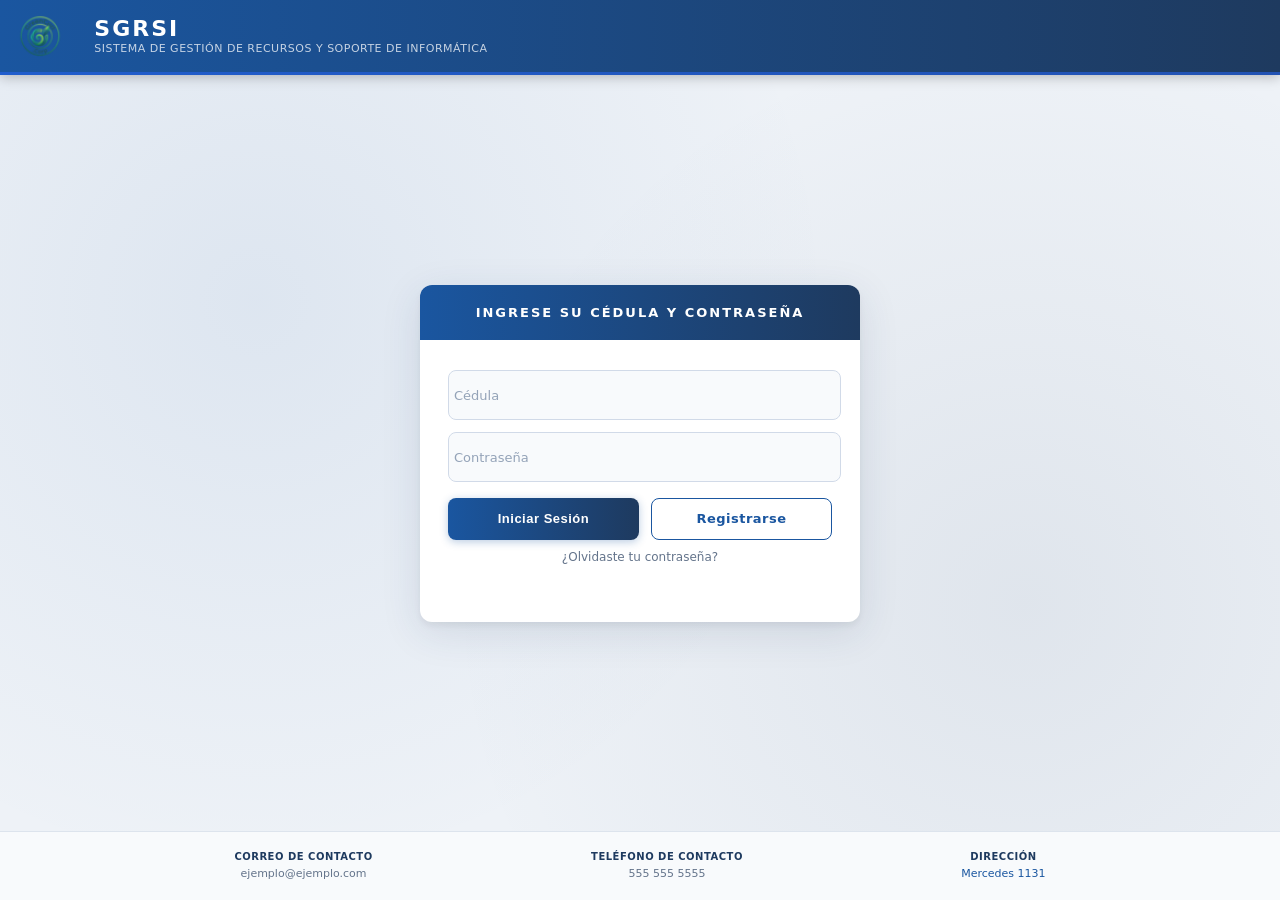
<file: index.html>
<!DOCTYPE html>
<html lang="es">

<head>
    <meta charset="UTF-8">
    <meta name="viewport" content="width=device-width, initial-scale=1.0">
    <title>SGRSI</title>
    <link rel="stylesheet" href="src/frontend/css/global.css">
    <link rel="stylesheet" href="src/frontend/css/headeryFooter.css">
    <link rel="stylesheet" href="src/frontend/css/login.css">
</head>

<body>
    <header>
        <img src="./assets/iconos/GreenCurlLogo.png" alt="Logo SGRSI">
        <div>
            <h1 class="System_title">SGRSI</h1>
            <p class="Parrafo">Sistema de gestión de recursos y soporte de informática</p>
        </div>
    </header>

    <main>
        <form class="form_login">
            <h2>Ingrese su cédula y contraseña</h2>

            <div class="form_input">
                <input type="text" placeholder="Cédula">
            </div>
            <div class="form_input">
                <input type="password" required minlength="8" placeholder="Contraseña">
            </div>
            <div class="form_input">
                <button class="btn_login" type="submit">Iniciar Sesión</button>
                <a class="btn_register" href="/SRGSI/src/frontend/crearusuario/registro.html">Registrarse</a>
            </div>
            <div class="form_input">
                <a class="forgot_password" href="#">¿Olvidaste tu contraseña?</a>
            </div>
            <p id="mensaje_login" class="mensaje_login" aria-live="polite"></p>
        </form>
    </main>

    <footer>
        <div class="footer_item">
            <p>Correo de contacto</p>
            <p>ejemplo@ejemplo.com</p>
        </div>
        <div class="footer_item">
            <p>Teléfono de contacto</p>
            <p>555 555 5555</p>
        </div>
        <div class="footer_item">
            <p>Dirección</p>
            <p><a href="" title="Dirección">Mercedes 1131</a></p>
        </div>
    </footer>
    <script src="src/frontend/js/auth.js"></script>
    <script src="src/frontend/js/login.js"></script>
</body>

</html>
</file>
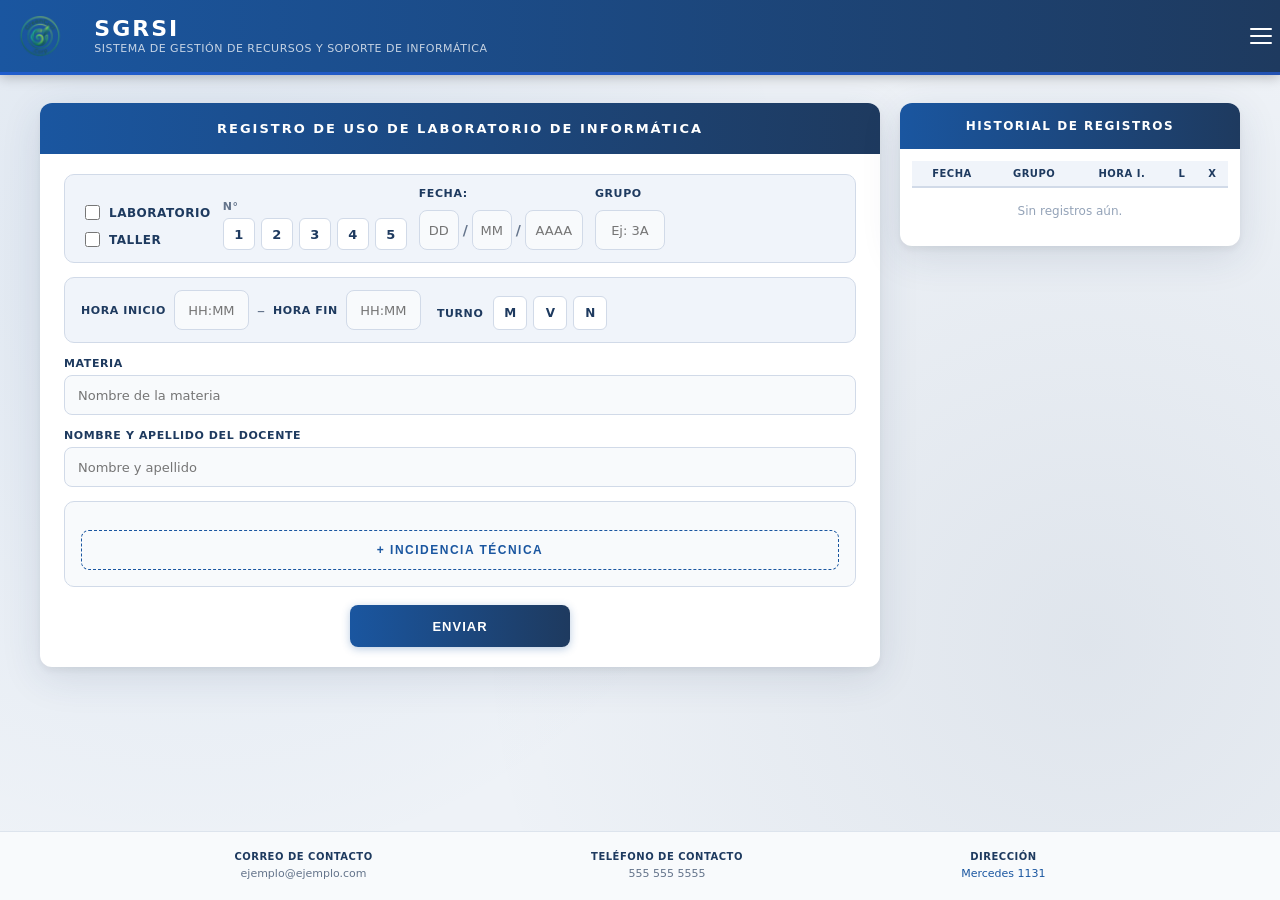
<file: paginas/insidencias.html>
<!DOCTYPE html>
<html lang="es">

<head>
    <meta charset="UTF-8">
    <meta name="viewport" content="width=device-width, initial-scale=1.0">
    <title>SGRSI – Registro de Laboratorio</title>
    <link rel="stylesheet" href="../css/global.css">
    <link rel="stylesheet" href="../css/headeryFooter.css">
    <link rel="stylesheet" href="../css/insidencias.css">
    <link rel="stylesheet" href="../css/menuHamburguesa.css">
</head>

<body>
    <header>
        <img src="../assets/iconos/GreenCurlLogo.png" alt="Logo SGRSI">
        <div>
            <h1 class="System_title">SGRSI</h1>
            <p class="Parrafo">Sistema de gestión de recursos y soporte de informática</p>
        </div>
        <button class="btn_hamburguesa" id="btn_hamburguesa" title="Menú">
            <span></span>
            <span></span>
            <span></span>
        </button>
        <nav class="menu_desplegable" id="menu_desplegable">
            <a href="panelTecnico.html" class="menu_item">Panel técnico</a>
            <a href="insidencias.html" class="menu_item menu_item_activo">Registro de uso de sala de informática</a>
            <a href="solicitar_prestamo.html" class="menu_item">Solicitar préstamo</a>
        </nav>
    </header>
    <main>
        <div class="page_layout">
            <section class="form_card">
                <h2>Registro de uso de laboratorio de informática</h2>
                <form class="form_registro" id="form_registro">
                    <div class="fila_superior">
                        <div class="bloque_tipo">
                            <label class="tipo_label">
                                <input type="checkbox" id="chk_laboratorio" name="tipo" value="Laboratorio">
                                Laboratorio
                            </label>
                            <label class="tipo_label">
                                <input type="checkbox" id="chk_taller" name="tipo" value="Taller">
                                Taller
                            </label>
                        </div>
                        <div class="bloque_numeros">
                            <span class="numeros_label">N°</span>
                            <div class="numeros_grupo">
                                <label class="num_label"><input type="radio" name="numero_espacio"
                                        value="1"><span>1</span></label>
                                <label class="num_label"><input type="radio" name="numero_espacio"
                                        value="2"><span>2</span></label>
                                <label class="num_label"><input type="radio" name="numero_espacio"
                                        value="3"><span>3</span></label>
                                <label class="num_label"><input type="radio" name="numero_espacio"
                                        value="4"><span>4</span></label>
                                <label class="num_label"><input type="radio" name="numero_espacio"
                                        value="5"><span>5</span></label>
                            </div>
                        </div>
                        <div class="bloque_fecha">
                            <span class="field_label">Fecha:</span>
                            <div class="fecha_inputs">
                                <input type="text" class="input_fecha" placeholder="DD" maxlength="2" id="fecha_dd">
                                <span class="fecha_sep">/</span>
                                <input type="text" class="input_fecha" placeholder="MM" maxlength="2" id="fecha_mm">
                                <span class="fecha_sep">/</span>
                                <input type="text" class="input_fecha input_anio" placeholder="AAAA" maxlength="4"
                                    id="fecha_aaaa">
                            </div>
                        </div>
                        <div class="bloque_grupo">
                            <label class="field_label" for="grupo">Grupo</label>
                            <input type="text" id="grupo" class="input_grupo" placeholder="Ej: 3A">
                        </div>
                    </div>
                    <div class="fila_horario">
                        <div class="bloque_horario">
                            <span class="field_label">Hora inicio</span>
                            <input type="text" class="input_hora" placeholder="HH:MM" maxlength="5" id="hora_inicio">
                            <span class="hora_sep">–</span>
                            <span class="field_label">Hora fin</span>
                            <input type="text" class="input_hora" placeholder="HH:MM" maxlength="5" id="hora_fin">
                        </div>
                        <div class="bloque_turno">
                            <span class="field_label">Turno</span>
                            <div class="turno_grupo">
                                <label class="turno_label"><input type="radio" name="turno"
                                        value="M"><span>M</span></label>
                                <label class="turno_label"><input type="radio" name="turno"
                                        value="V"><span>V</span></label>
                                <label class="turno_label"><input type="radio" name="turno"
                                        value="N"><span>N</span></label>
                            </div>
                        </div>
                    </div>
                    <div class="form_input">
                        <label class="field_label" for="materia">Materia</label>
                        <input type="text" id="materia" placeholder="Nombre de la materia">
                    </div>
                    <div class="form_input">
                        <label class="field_label" for="docente">Nombre y apellido del docente</label>
                        <input type="text" id="docente" placeholder="Nombre y apellido">
                    </div>
                    <div class="seccion_incidencia" id="seccion_incidencia">
                        <div id="incidencias_lista"></div>
                        <button type="button" class="btn_agregar_incidencia" id="btn_agregar">
                            + INCIDENCIA TÉCNICA
                        </button>
                    </div>
                    <div class="form_actions">
                        <button type="submit" class="btn_enviar">Enviar</button>
                    </div>
                </form>
            </section>
            <aside class="panel_historial">
                <h3 class="historial_titulo">Historial de Registros</h3>
                <div class="historial_tabla_wrap">
                    <table class="historial_tabla">
                        <thead>
                            <tr>
                                <th>Fecha</th>
                                <th>Grupo</th>
                                <th>Hora i.</th>
                                <th>L</th>
                                <th>X</th>
                            </tr>
                        </thead>
                        <tbody id="historial_body"></tbody>
                    </table>
                    <p class="historial_vacio visible" id="historial_vacio">Sin registros aún.</p>
                </div>
            </aside>
        </div>
    </main>
    <footer>
        <div class="footer_item">
            <p>Correo de contacto</p>
            <p>ejemplo@ejemplo.com</p>
        </div>
        <div class="footer_item">
            <p>Teléfono de contacto</p>
            <p>555 555 5555</p>
        </div>
        <div class="footer_item">
            <p>Dirección</p>
            <p><a href="" title="Dirección">Mercedes 1131</a></p>
        </div>
    </footer>
    <script src="../JavaScript/menuHamburguesa.js"></script>
    <script src="../JavaScript/insidencias.js"></script>
</body>

</html>
</file>
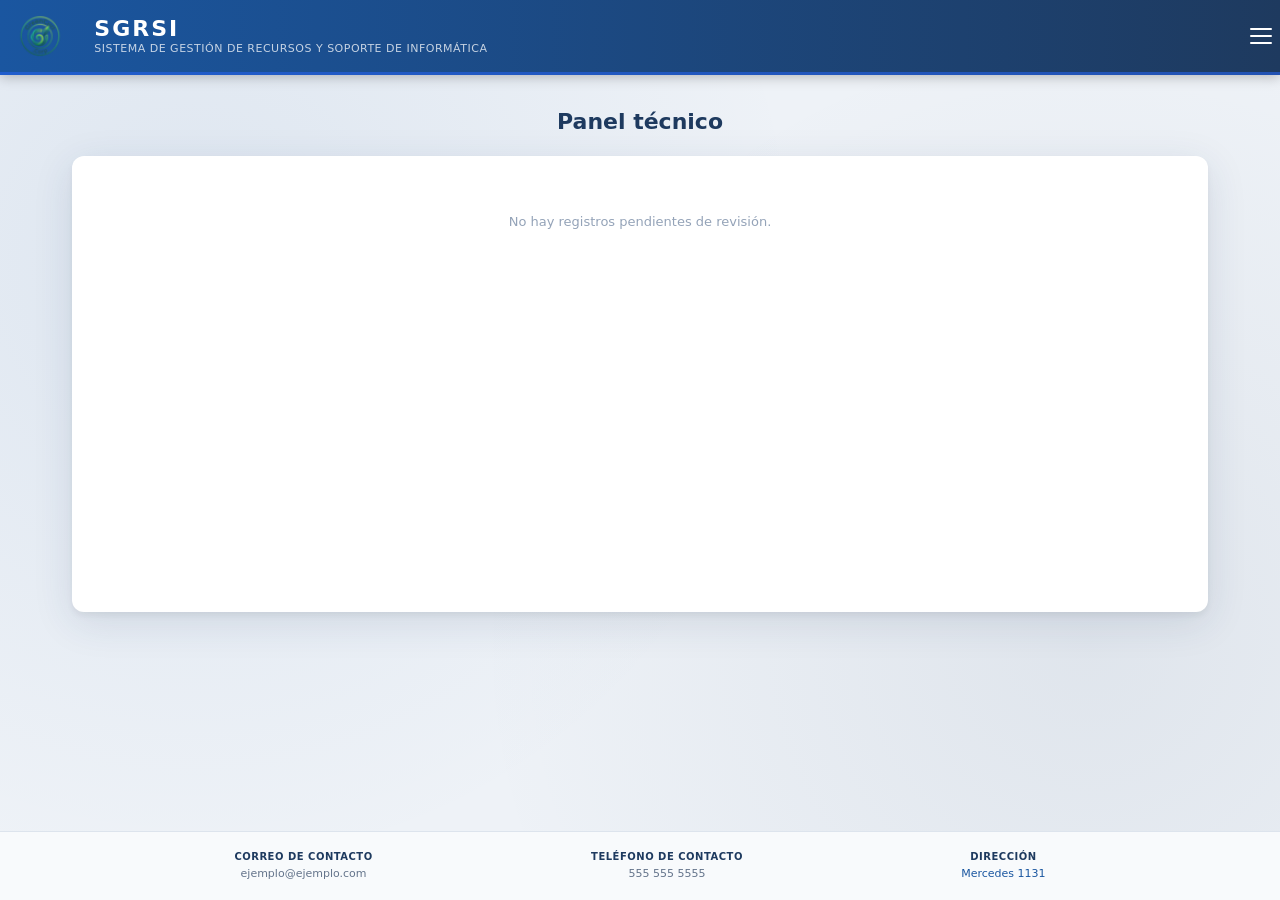
<file: paginas/panelTecnico.html>
<!DOCTYPE html>
<html lang="es">

<head>
    <meta charset="UTF-8">
    <meta name="viewport" content="width=device-width, initial-scale=1.0">
    <title>SGRSI – Panel Técnico</title>
    <link rel="stylesheet" href="../css/global.css">
    <link rel="stylesheet" href="../css/headeryFooter.css">
    <link rel="stylesheet" href="../css/menuHamburguesa.css">
    <link rel="stylesheet" href="../css/panelTecnico.css">
</head>

<body>
    <header>
        <img src="../assets/iconos/GreenCurlLogo.png" alt="Logo SGRSI">
        <div>
            <h1 class="System_title">SGRSI</h1>
            <p class="Parrafo">Sistema de gestión de recursos y soporte de informática</p>
        </div>
        <button class="btn_hamburguesa" id="btn_hamburguesa" title="Menú">
            <span></span>
            <span></span>
            <span></span>
        </button>
        <nav class="menu_desplegable" id="menu_desplegable">
            <a href="panelTecnico.html" class="menu_item menu_item_activo">Panel técnico</a>
            <a href="insidencias.html" class="menu_item">Registro de uso de sala de informática</a>
            <a href="solicitar_prestamo.html" class="menu_item">Solicitar préstamo</a>
        </nav>
    </header>
    <main>
        <h2 class="titulo_panel">Panel técnico</h2>
        <section class="panel_card">
            <div class="panel_scroll" id="panel_scroll"></div>
            <p class="panel_vacio visible" id="panel_vacio">No hay registros pendientes de revisión.</p>
        </section>
    </main>
    <footer>
        <div class="footer_item">
            <p>Correo de contacto</p>
            <p>ejemplo@ejemplo.com</p>
        </div>
        <div class="footer_item">
            <p>Teléfono de contacto</p>
            <p>555 555 5555</p>
        </div>
        <div class="footer_item">
            <p>Dirección</p>
            <p><a href="" title="Dirección">Mercedes 1131</a></p>
        </div>
    </footer>
    <script src="../JavaScript/menuHamburguesa.js"></script>
</body>

</html>
</file>
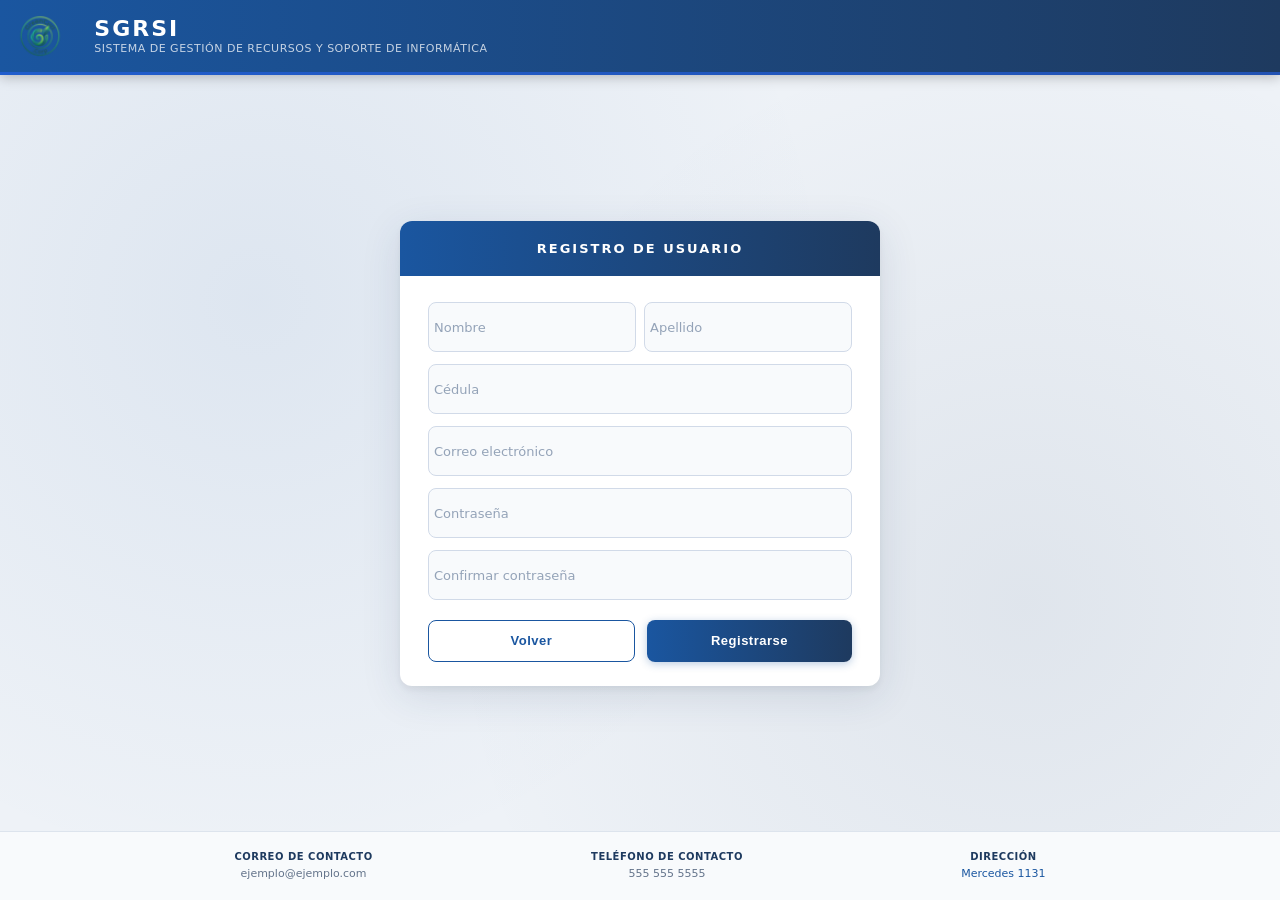
<file: paginas/registro.html>
<!DOCTYPE html>
<html lang="es">

<head>
    <meta charset="UTF-8">
    <meta name="viewport" content="width=device-width, initial-scale=1.0">
    <title>SGRSI – Registro</title>
    <link rel="stylesheet" href="../css/global.css">
    <link rel="stylesheet" href="../css/headeryFooter.css">
    <link rel="stylesheet" href="../css/register.css">
</head>

<body>
    <header>
        <img src="../assets/iconos/GreenCurlLogo.png" alt="Logo SGRSI">
        <div>
            <h1 class="System_title">SGRSI</h1>
            <p class="Parrafo">Sistema de gestión de recursos y soporte de informática</p>
        </div>
    </header>

    <main>
        <form class="form_register">
            <h2>Registro de usuario</h2>

            <div class="form_input">
                <input type="text" placeholder="Nombre">
                <input type="text" placeholder="Apellido">
            </div>
            <div class="form_input">
                <input type="text" placeholder="Cédula">
            </div>
            <div class="form_input">
                <input type="email" required minlength="5" maxlength="50" placeholder="Correo electrónico">
            </div>
            <div class="form_input">
                <input type="password" required minlength="8" placeholder="Contraseña">
            </div>
            <div class="form_input">
                <input type="password" required minlength="8" placeholder="Confirmar contraseña">
            </div>
            <div class="form_input">
                <button class="btn_volver" type="button" onclick="window.location.href='../index.html'">Volver</button>
                <button class="btn_register" type="submit">Registrarse</button>
            </div>
        </form>
    </main>

    <footer>
        <div class="footer_item">
            <p>Correo de contacto</p>
            <p>ejemplo@ejemplo.com</p>
        </div>
        <div class="footer_item">
            <p>Teléfono de contacto</p>
            <p>555 555 5555</p>
        </div>
        <div class="footer_item">
            <p>Dirección</p>
            <p><a href="" title="Dirección">Mercedes 1131</a></p>
        </div>
    </footer>
</body>

</html>
</file>
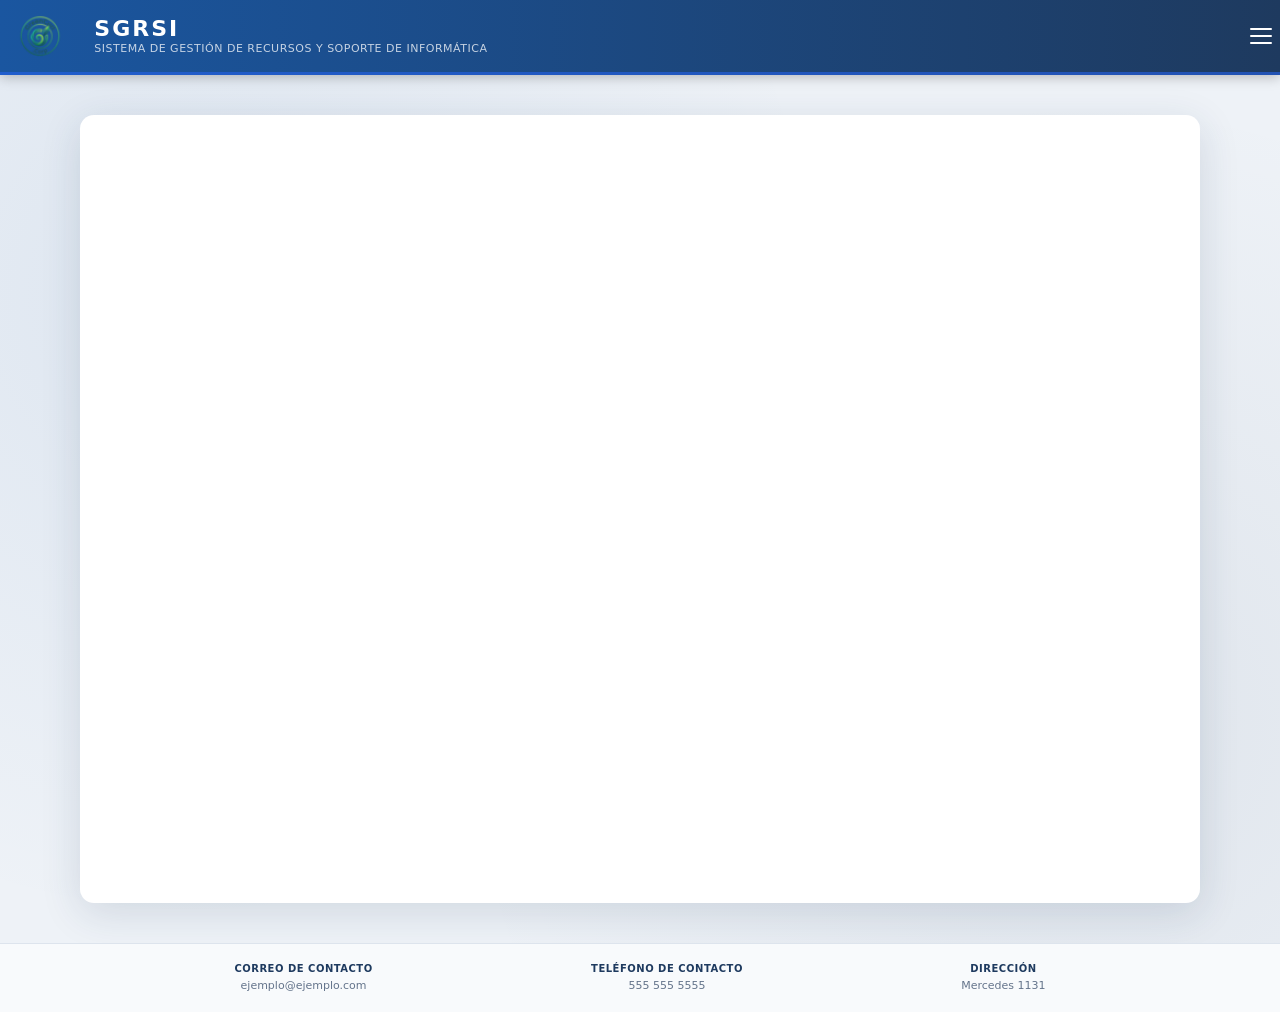
<file: src/frontend/landing.html>
<!DOCTYPE html>
<html lang="es">
<head>
    <meta charset="UTF-8">
    <meta name="viewport" content="width=device-width, initial-scale=1.0">
    <title>SGRSI - Inicio</title>
    <link rel="stylesheet" href="css/global.css">
    <link rel="stylesheet" href="css/headeryFooter.css">
    <link rel="stylesheet" href="css/menuHamburguesa.css">
    <link rel="stylesheet" href="css/landing.css">
</head>
<body>
    <header>
        <img src="../../assets/iconos/GreenCurlLogo.png" alt="Logo SGRSI">
        <div>
            <h1 class="System_title">SGRSI</h1>
            <p class="Parrafo">Sistema de gestión de recursos y soporte de informática</p>
        </div>
        <button class="btn_hamburguesa" id="btn_hamburguesa" title="Abrir menú" aria-label="Abrir menú"><span></span><span></span><span></span></button>
        <nav class="menu_desplegable" id="menu_desplegable"></nav>
    </header>
    <main class="landing_main">
        <iframe class="landing_iframe" src="about:blank" title="Página integrada"></iframe>
    </main>
    <footer>
        <div class="footer_item"><p>Correo de contacto</p><p>ejemplo@ejemplo.com</p></div>
        <div class="footer_item"><p>Teléfono de contacto</p><p>555 555 5555</p></div>
        <div class="footer_item"><p>Dirección</p><p>Mercedes 1131</p></div>
    </footer>
    <script src="js/menuHamburguesa.js"></script>
    <script src="js/auth.js"></script>
    <script src="js/landing.js"></script>
</body>
</html>
</file>
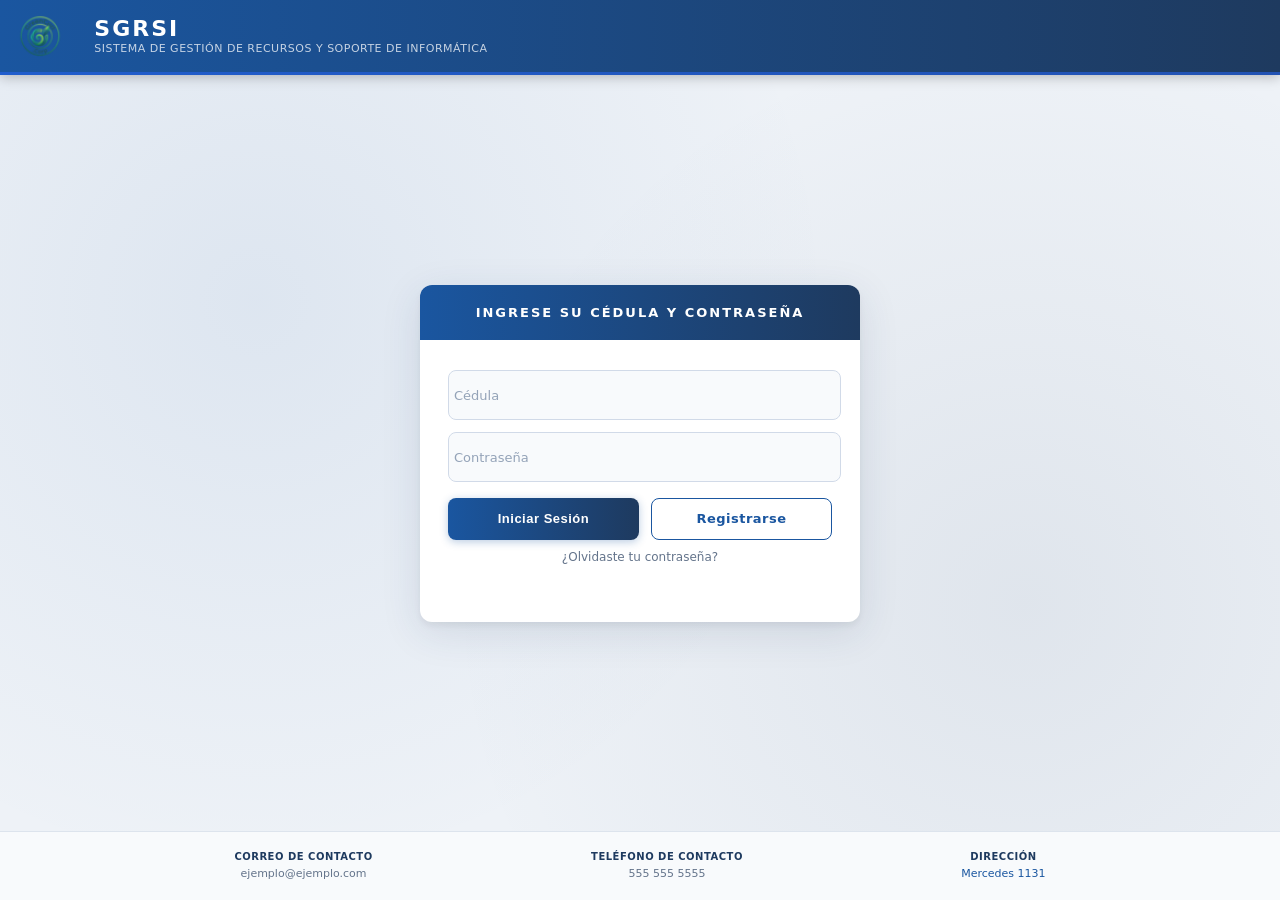
<file: src/frontend/administrador/esquemaTrazabilidad.html>
<!DOCTYPE html>
<html lang="es"><head><meta charset="UTF-8"><meta name="viewport" content="width=device-width, initial-scale=1.0"><title>SGRSI - Esquema de trazabilidad</title><link rel="stylesheet" href="../css/global.css"><link rel="stylesheet" href="../css/headeryFooter.css"><link rel="stylesheet" href="../css/menuHamburguesa.css"><link rel="stylesheet" href="../css/trazabilidad.css"></head>
<body><header><img src="../../../assets/iconos/GreenCurlLogo.png" alt="Logo SGRSI"><div><h1 class="System_title">SGRSI</h1><p class="Parrafo">Sistema de gestión de recursos y soporte de informática</p></div><button class="btn_hamburguesa" id="btn_hamburguesa" title="Menú"><span></span><span></span><span></span></button><nav class="menu_desplegable" id="menu_desplegable"><a href="panelUsuarios.html" class="menu_item">Panel de usuarios</a><a href="esquemaTrazabilidad.html" class="menu_item menu_item_activo">Esquema de trazabilidad</a><a href="../../backend/api/logout.php" class="menu_item" id="cerrar_sesion">Cerrar sesión</a></nav></header>
<main><section class="estadisticas"><h2>Esquema de trazabilidad</h2><div class="estadisticas_grid"><article class="estadistica_card"><h3>Salones con más incidencias</h3><ul id="lista_salones"></ul></article><article class="estadistica_card grafico_software"><h3>Software más solicitado</h3><canvas id="grafico_software"></canvas></article><article class="estadistica_card"><h3>Estados de incidencias</h3><ul id="lista_estados"></ul></article><article class="estadistica_card grafico_prioridades"><h3>Prioridades</h3><canvas id="grafico_prioridades"></canvas><div id="leyenda_prioridades" class="leyenda_grafico"></div></article></div></section></main>
<script src="../js/menuHamburguesa.js"></script><script src="../js/auth.js"></script><script>protegerRuta('administrador'); document.getElementById('cerrar_sesion').addEventListener('click', () => sessionStorage.removeItem('srgsi_usuario'));</script><script src="../js/trazabilidad.js"></script></body></html>
</file>
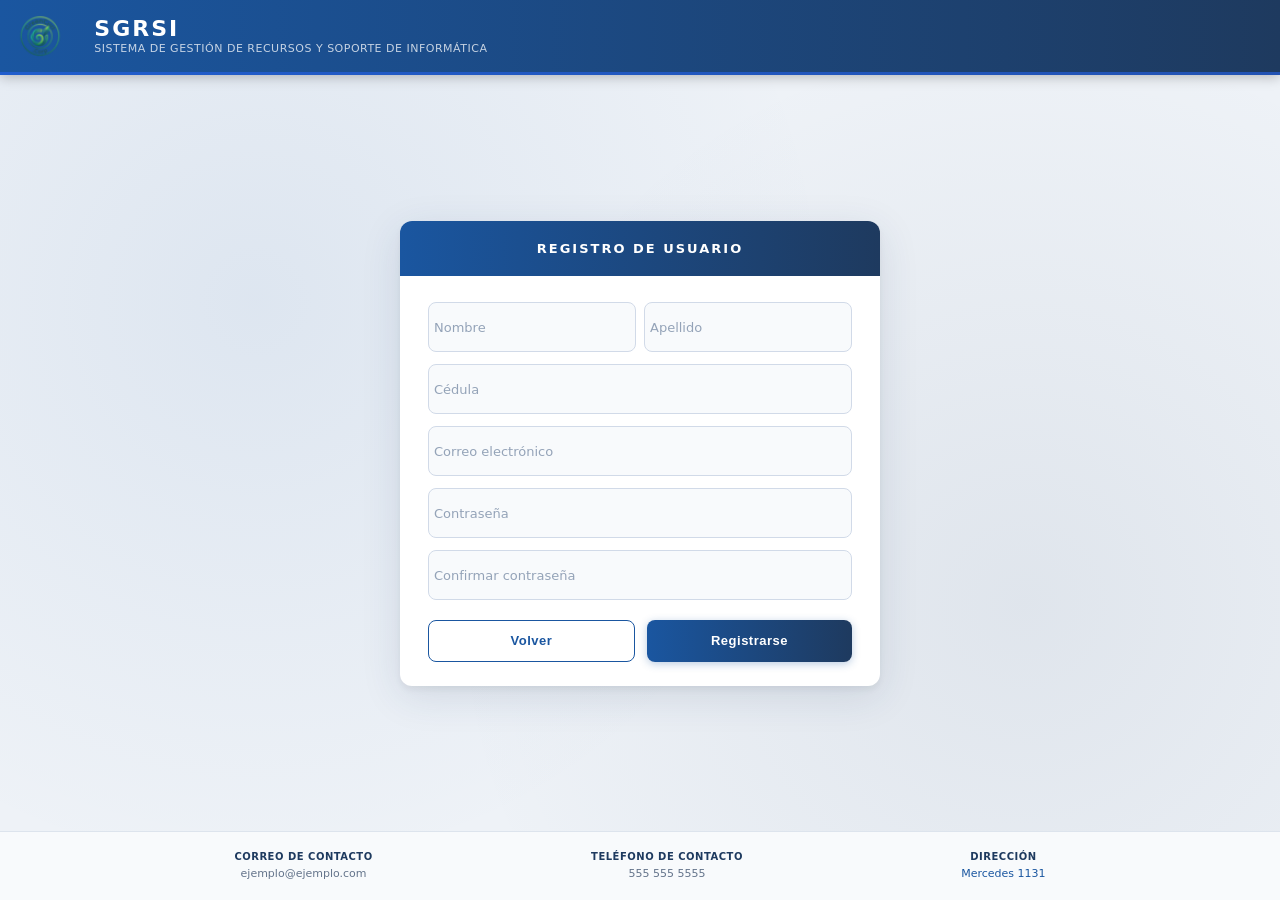
<file: src/frontend/administrador/panelRegistro.html>
<!DOCTYPE html>
<html lang="es">

<head>
    <meta charset="UTF-8">
    <meta name="viewport" content="width=device-width, initial-scale=1.0">
    <title>SGRSI – Registro</title>
    <link rel="stylesheet" href="../css/global.css">
    <link rel="stylesheet" href="../css/headeryFooter.css">
    <link rel="stylesheet" href="../css/register.css">
    <link rel="stylesheet" href="../css/notificaciones.css">
</head>

<body>
    <header>
        <img src="../../../assets/iconos/GreenCurlLogo.png" alt="Logo SGRSI">
        <div>
            <h1 class="System_title">SGRSI</h1>
            <p class="Parrafo">Sistema de gestión de recursos y soporte de informática</p>
        </div>
    </header>

    <main>
        <form class="form_register">
            <h2>Registro de usuario</h2>

            <div class="form_input">
                <input type="text" placeholder="Nombre">
                <input type="text" placeholder="Apellido">
            </div>
            <div class="form_input">
                <input type="text" placeholder="Cédula">
            </div>
            <div class="form_input">
                <input type="email" required minlength="5" maxlength="50" placeholder="Correo electrónico">
            </div>
            <div class="form_input">
                <input type="password" required minlength="8" placeholder="Contraseña">
            </div>
            <div class="form_input">
                <input type="password" required minlength="8" placeholder="Confirmar contraseña">
            </div>
            <div class="form_input">
                <button class="btn_volver" type="button" onclick="window.location.href='../../../index.html'">Volver</button>
                <button class="btn_register" type="submit">Registrarse</button>
            </div>
        </form>
    </main>

    <footer>
        <div class="footer_item">
            <p>Correo de contacto</p>
            <p>ejemplo@ejemplo.com</p>
        </div>
        <div class="footer_item">
            <p>Teléfono de contacto</p>
            <p>555 555 5555</p>
        </div>
        <div class="footer_item">
            <p>Dirección</p>
            <p><a href="" title="Dirección">Mercedes 1131</a></p>
        </div>
    </footer>
    <script src="../js/auth.js"></script>
    <script src="../js/notificaciones.js"></script>
    <script src="../js/registro.js"></script>
</body>

</html>
</file>
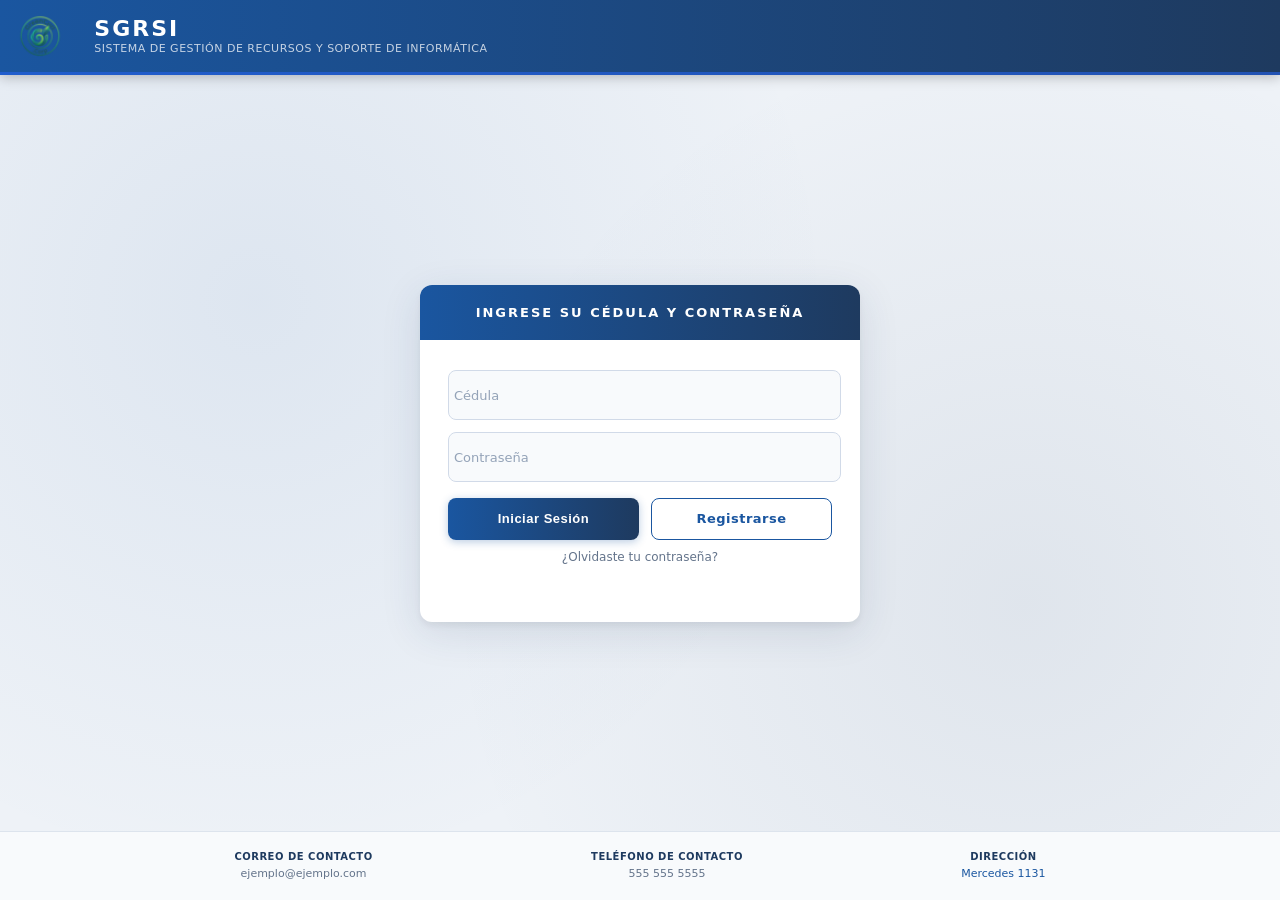
<file: src/frontend/administrador/panelUsuarios.html>
<!DOCTYPE html>
<html lang="es">
<head>
    <meta charset="UTF-8">
    <meta name="viewport" content="width=device-width, initial-scale=1.0">
    <title>SGRSI - Panel de usuarios</title>
    <link rel="stylesheet" href="../css/global.css">
    <link rel="stylesheet" href="../css/headeryFooter.css">
    <link rel="stylesheet" href="../css/menuHamburguesa.css">
    <link rel="stylesheet" href="../css/panelUsuarios.css">
    <link rel="stylesheet" href="../css/notificaciones.css">
</head>
<body>
    <header>
        <img src="../../../assets/iconos/GreenCurlLogo.png" alt="Logo SGRSI">
        <div>
            <h1 class="System_title">SGRSI</h1>
            <p class="Parrafo">Sistema de gestión de recursos y soporte de informática</p>
        </div>
        <button class="btn_hamburguesa" id="btn_hamburguesa" title="Menú"><span></span><span></span><span></span></button>
        <nav class="menu_desplegable" id="menu_desplegable">
            <a href="esquemaTrazabilidad.html" class="menu_item">Esquema de trazabilidad</a>
            <a href="panelUsuarios.html" class="menu_item menu_item_activo">Panel de usuarios</a>
            <a href="../../backend/api/logout.php" class="menu_item" id="cerrar_sesion">Cerrar sesión</a>
        </nav>
    </header>

    <main>
        <section class="panel_usuarios">
            <div class="panel_usuarios_titulo">
                <h2>Panel de usuarios</h2>
                <div class="panel_usuarios_acciones">
                    <button id="guardar_roles" class="btn_guardar_roles">Guardar cambios</button>
                    <button id="ver_solicitudes" class="btn_solicitudes">Solicitudes de registro</button>
                </div>
            </div>
            <table id="tabla_usuarios" class="tabla_usuarios">
                <thead><tr><th>Nombre</th><th>Cédula</th><th>Correo</th><th>Rol</th><th>Acción</th></tr></thead>
                <tbody></tbody>
            </table>
            <p id="usuarios_vacio" class="usuarios_vacio">Todavía no hay usuarios registrados.</p>
            <section id="solicitudes_registro" class="solicitudes_registro" hidden>
                <h3>Solicitudes de registro</h3>
                <div id="lista_solicitudes"></div>
            </section>
        </section>
    </main>

    <script src="../js/menuHamburguesa.js"></script>
    <script src="../js/auth.js"></script>
    <script>protegerRuta('administrador');</script>
    <script>document.getElementById('cerrar_sesion').addEventListener('click', () => sessionStorage.removeItem('srgsi_usuario'));</script>
    <script src="../js/notificaciones.js"></script>
    <script src="../js/adminUsuarios.js"></script>
</body>
</html>
</file>
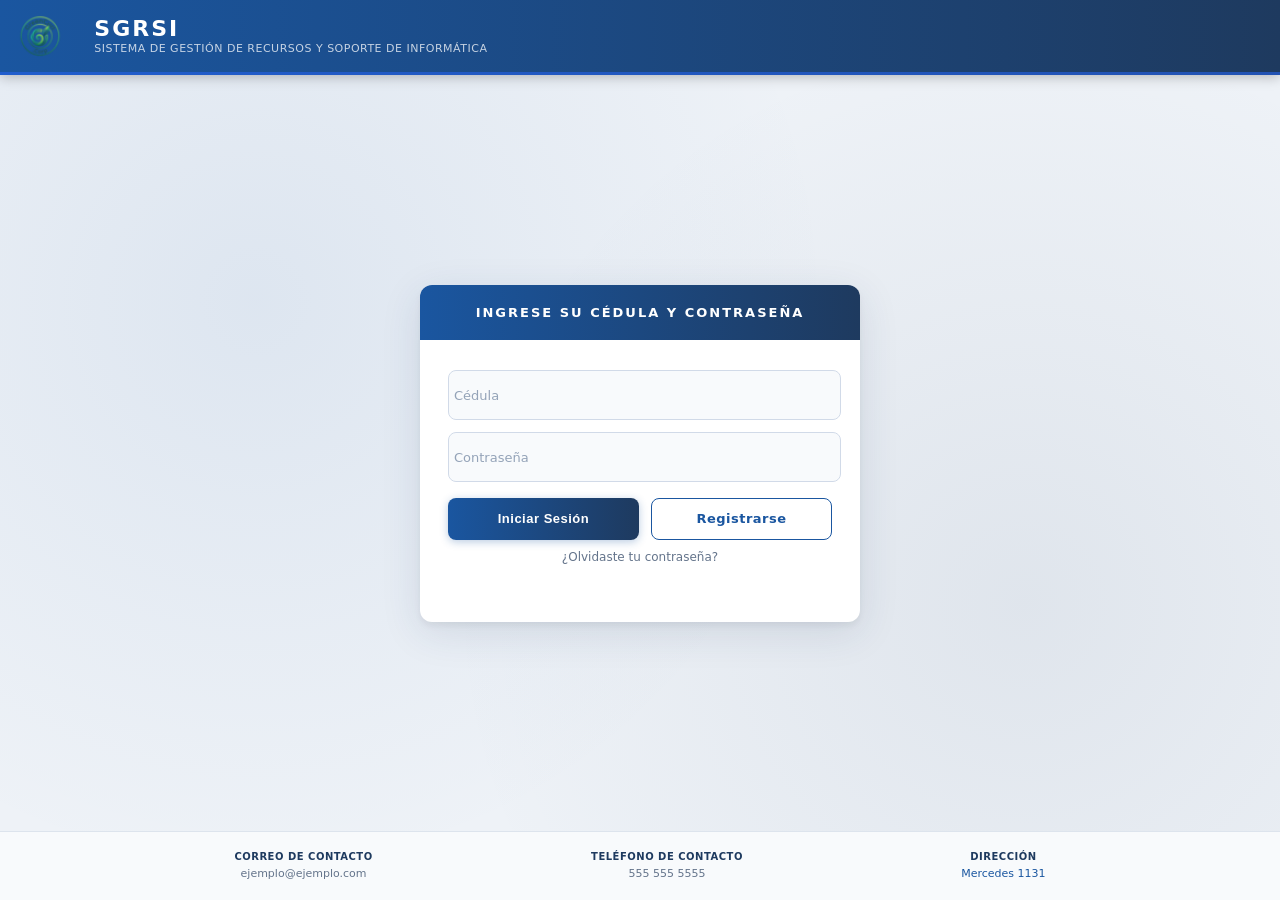
<file: src/frontend/solicitante/planillaIncidencias.html>
<!DOCTYPE html>
<html lang="es">

<head>
    <meta charset="UTF-8">
    <meta name="viewport" content="width=device-width, initial-scale=1.0">
    <title>SGRSI – Registro de Laboratorio</title>
    <link rel="stylesheet" href="../css/global.css">
    <link rel="stylesheet" href="../css/headeryFooter.css">
    <link rel="stylesheet" href="../css/incidencias.css">
    <link rel="stylesheet" href="../css/menuHamburguesa.css">
</head>

<body>
    <header>
        <img src="../../../assets/iconos/GreenCurlLogo.png" alt="Logo SGRSI">
        <div>
            <h1 class="System_title">SGRSI</h1>
            <p class="Parrafo">Sistema de gestión de recursos y soporte de informática</p>
        </div>
        <button class="btn_hamburguesa" id="btn_hamburguesa" title="Menú">
            <span></span>
            <span></span>
            <span></span>
        </button>
        <nav class="menu_desplegable" id="menu_desplegable">
            <a href="planillaIncidencias.html" class="menu_item menu_item_activo">Planilla de incidencias</a>
            <a href="planillaSolicitud.html" class="menu_item">Planilla de solicitudes</a>
            <a href="../../backend/api/logout.php" class="menu_item" id="cerrar_sesion">Cerrar sesión</a>
        </nav>
    </header>
    <main>
        <div class="page_layout">
            <section class="form_card">
                <h2>Registro de uso de laboratorio de informática</h2>
                <form class="form_registro" id="form_registro">
                    <div class="fila_superior">
                        <div class="bloque_tipo">
                            <label class="tipo_label">
                                <input type="checkbox" id="chk_laboratorio" name="tipo" value="Laboratorio">
                                Laboratorio
                            </label>
                            <label class="tipo_label">
                                <input type="checkbox" id="chk_taller" name="tipo" value="Taller">
                                Taller
                            </label>
                        </div>
                        <div class="bloque_numeros">
                            <span class="numeros_label">N°</span>
                            <div class="numeros_grupo">
                                <label class="num_label"><input type="radio" name="numero_espacio"
                                        value="1"><span>1</span></label>
                                <label class="num_label"><input type="radio" name="numero_espacio"
                                        value="2"><span>2</span></label>
                                <label class="num_label"><input type="radio" name="numero_espacio"
                                        value="3"><span>3</span></label>
                                <label class="num_label"><input type="radio" name="numero_espacio"
                                        value="4"><span>4</span></label>
                                <label class="num_label"><input type="radio" name="numero_espacio"
                                        value="5"><span>5</span></label>
                            </div>
                        </div>
                        <div class="bloque_fecha">
                            <span class="field_label">Fecha:</span>
                            <div class="fecha_inputs">
                                <input type="text" class="input_fecha" placeholder="DD" maxlength="2" id="fecha_dd">
                                <span class="fecha_sep">/</span>
                                <input type="text" class="input_fecha" placeholder="MM" maxlength="2" id="fecha_mm">
                                <span class="fecha_sep">/</span>
                                <input type="text" class="input_fecha input_anio" placeholder="AAAA" maxlength="4"
                                    id="fecha_aaaa">
                            </div>
                        </div>
                        <div class="bloque_grupo">
                            <label class="field_label" for="grupo">Grupo</label>
                            <input type="text" id="grupo" class="input_grupo" placeholder="Ej: 3A">
                        </div>
                    </div>
                    <div class="fila_horario">
                        <div class="bloque_horario">
                            <span class="field_label">Hora inicio</span>
                            <input type="text" class="input_hora" placeholder="HH:MM" maxlength="5" id="hora_inicio">
                            <span class="hora_sep">–</span>
                            <span class="field_label">Hora fin</span>
                            <input type="text" class="input_hora" placeholder="HH:MM" maxlength="5" id="hora_fin">
                        </div>
                        <div class="bloque_turno">
                            <span class="field_label">Turno</span>
                            <div class="turno_grupo">
                                <label class="turno_label"><input type="radio" name="turno"
                                        value="M"><span>M</span></label>
                                <label class="turno_label"><input type="radio" name="turno"
                                        value="V"><span>V</span></label>
                                <label class="turno_label"><input type="radio" name="turno"
                                        value="N"><span>N</span></label>
                            </div>
                        </div>
                    </div>
                    <div class="form_input">
                        <label class="field_label" for="materia">Materia</label>
                        <input type="text" id="materia" placeholder="Nombre de la materia">
                    </div>
                    <div class="form_input">
                        <label class="field_label" for="docente">Nombre y apellido del docente</label>
                        <input type="text" id="docente" placeholder="Nombre y apellido">
                    </div>
                    <div class="seccion_incidencia" id="seccion_incidencia">
                        <div id="incidencias_lista"></div>
                        <button type="button" class="btn_agregar_incidencia" id="btn_agregar">
                            + INCIDENCIA TÉCNICA
                        </button>
                    </div>
                    <div class="form_actions">
                        <button type="submit" class="btn_enviar">Enviar</button>
                    </div>
                </form>
            </section>
            <aside class="panel_historial">
                <h3 class="historial_titulo">Historial de Registros</h3>
                <div class="historial_tabla_wrap">
                    <table class="historial_tabla">
                        <thead>
                            <tr>
                                <th>Fecha</th>
                                <th>Grupo</th>
                                <th>Hora i.</th>
                                <th>L</th>
                                <th>X</th>
                            </tr>
                        </thead>
                        <tbody id="historial_body"></tbody>
                    </table>
                    <p class="historial_vacio visible" id="historial_vacio">Sin registros aún.</p>
                </div>
            </aside>
        </div>
    </main>
    <footer>
        <div class="footer_item">
            <p>Correo de contacto</p>
            <p>ejemplo@ejemplo.com</p>
        </div>
        <div class="footer_item">
            <p>Teléfono de contacto</p>
            <p>555 555 5555</p>
        </div>
        <div class="footer_item">
            <p>Dirección</p>
            <p><a href="" title="Dirección">Mercedes 1131</a></p>
        </div>
    </footer>
    <script src="../js/menuHamburguesa.js"></script>
    <script src="../js/auth.js"></script>
    <script>protegerRuta('docente');</script>
    <script src="../js/incidencias.js"></script>
    <script>document.getElementById('cerrar_sesion').addEventListener('click', () => sessionStorage.removeItem('srgsi_usuario'));</script>
</body>

</html>
</file>
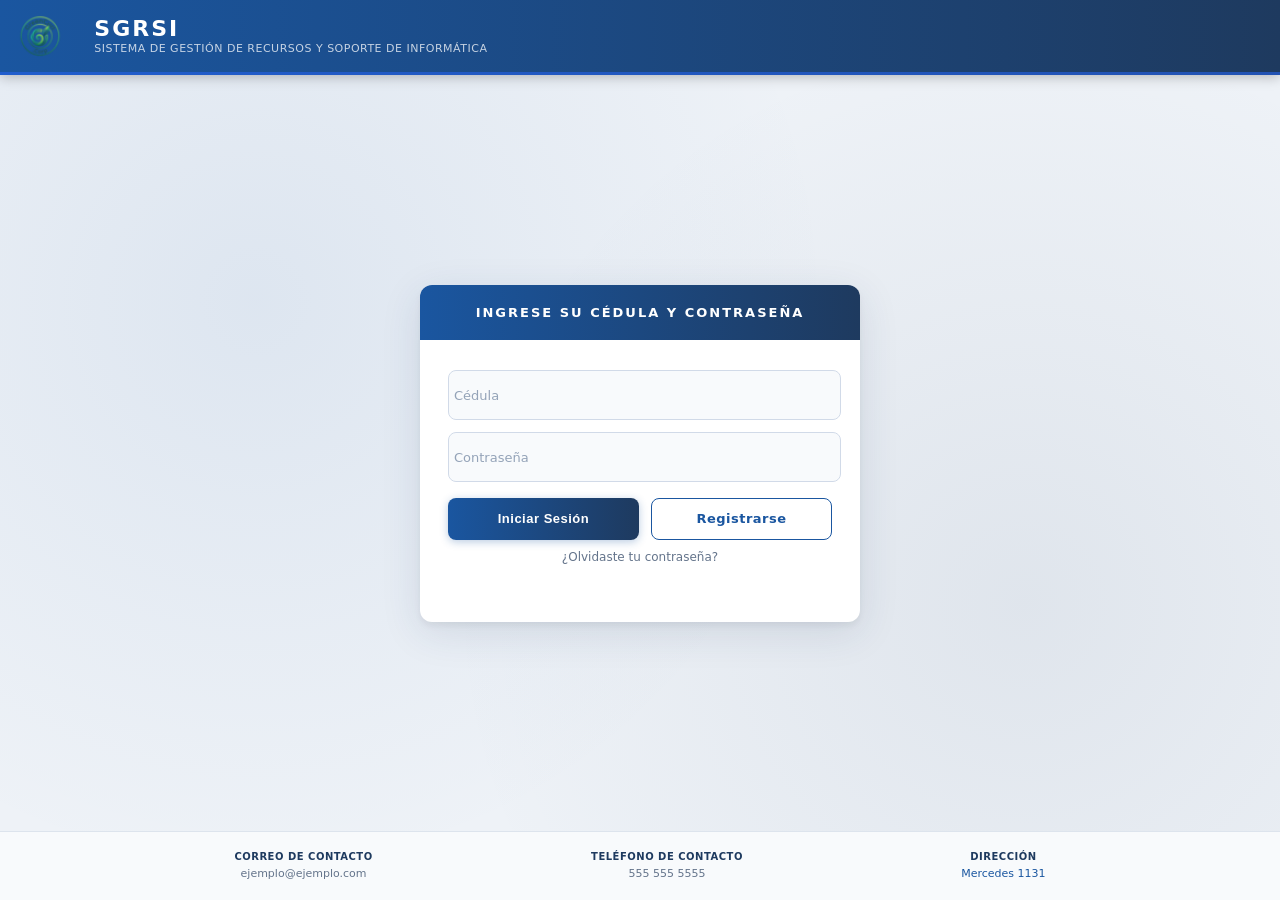
<file: src/frontend/solicitante/planillaSolicitud.html>
<!DOCTYPE html>
<html lang="es">
<head>
    <meta charset="UTF-8">
    <meta name="viewport" content="width=device-width, initial-scale=1.0">
    <title>SGRSI - Planilla de solicitudes</title>
    <link rel="stylesheet" href="../css/global.css">
    <link rel="stylesheet" href="../css/headeryFooter.css">
    <link rel="stylesheet" href="../css/menuHamburguesa.css">
    <link rel="stylesheet" href="../css/incidencias.css">
    <link rel="stylesheet" href="../css/planillaSolicitud.css">
</head>
<body>
    <header>
        <img src="../../../assets/iconos/GreenCurlLogo.png" alt="Logo SGRSI">
        <div>
            <h1 class="System_title">SGRSI</h1>
            <p class="Parrafo">Sistema de gestión de recursos y soporte de informática</p>
        </div>
        <button class="btn_hamburguesa" id="btn_hamburguesa" title="Menú"><span></span><span></span><span></span></button>
        <nav class="menu_desplegable" id="menu_desplegable">
            <a href="planillaIncidencias.html" class="menu_item">Planilla de incidencias</a>
            <a href="planillaSolicitud.html" class="menu_item menu_item_activo">Planilla de solicitudes</a>
            <a href="../../backend/api/logout.php" class="menu_item" id="cerrar_sesion">Cerrar sesión</a>
        </nav>
    </header>

    <main>
        <div class="page_layout">
            <section class="form_card">
                <h2>Solicitud de software</h2>
                <form class="form_registro solicitud_form">
                    <div class="solicitud_bloque">
                        <div class="solicitud_opciones">
                            <label class="field_label">Tipo de clase</label>
                            <label class="opcion"><input type="radio" name="clase" value="teorico"> Teórico</label>
                            <label class="opcion"><input type="radio" name="clase" value="taller"> Taller</label>
                            <label class="opcion"><input type="radio" name="clase" value="laboratorio" checked> Laboratorio</label>
                        </div>
                        <div class="solicitud_datos">
                            <label class="field_label" for="fecha">Fecha</label>
                            <input type="date" id="fecha" required>
                            <label class="field_label" for="grupo">Grupo</label>
                            <input type="text" id="grupo" placeholder="Ej: 3A" required>
                        </div>
                    </div>

                    <div class="solicitud_bloque solicitud_campos">
                        <label class="field_label" for="docente">Nombre y apellido del docente</label>
                        <input type="text" id="docente" placeholder="Nombre y apellido" required>
                        <label class="field_label" for="asignatura">Asignatura</label>
                        <input type="text" id="asignatura" placeholder="Nombre de la asignatura" required>
                    </div>

                    <div class="solicitud_bloque solicitud_campos">
                        <label class="field_label" for="equiposAInstalar">Equipos a instalar</label>
                        <select id="equiposAInstalar" required>
                            <option value="">Seleccionar</option>
                            <option value="todos">Todos los equipos</option>
                            <option value="docente">Solo equipo del docente</option>
                            <option value="estudiantes">Solo equipos de estudiantes</option>
                        </select>
                        <label class="field_label" for="comentarioPc">Software solicitado</label>
                        <textarea id="comentarioPc" rows="4" placeholder="Indique el software y la versión necesaria" required></textarea>
                    </div>

                    <button type="submit" class="btn_enviar">Enviar solicitud</button>
                </form>
            </section>

            <aside class="panel_historial">
                <h3 class="historial_titulo">Historial de solicitudes</h3>
                <div class="historial_tabla_wrap">
                    <table class="historial_tabla">
                        <thead><tr><th>Fecha</th><th>Asignatura</th><th>Estado</th></tr></thead>
                        <tbody><tr><td colspan="3">Sin solicitudes aún.</td></tr></tbody>
                    </table>
                </div>
            </aside>
        </div>
    </main>

    <footer>
        <div class="footer_item"><p>Correo de contacto</p><p>ejemplo@ejemplo.com</p></div>
        <div class="footer_item"><p>Teléfono de contacto</p><p>555 555 5555</p></div>
        <div class="footer_item"><p>Dirección</p><p>Mercedes 1131</p></div>
    </footer>
    <script src="../js/menuHamburguesa.js"></script>
    <script src="../js/auth.js"></script>
    <script>protegerRuta('docente');</script>
    <script>document.getElementById('cerrar_sesion').addEventListener('click', () => sessionStorage.removeItem('srgsi_usuario'));</script>
</body>
</html>
</file>
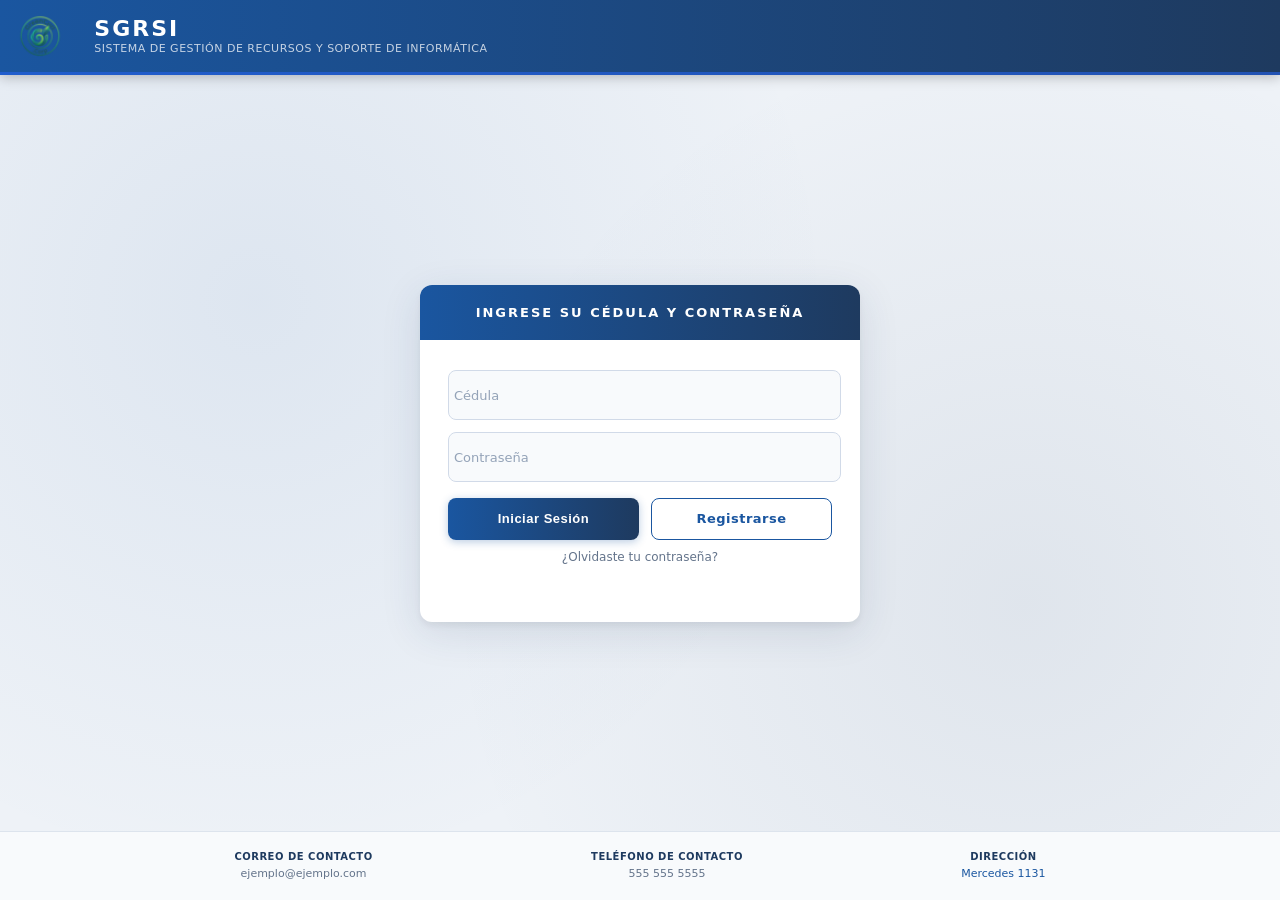
<file: src/frontend/tecnico/detalleIncidencia.html>
<!DOCTYPE html><html lang="es"><head><meta charset="UTF-8"><meta name="viewport" content="width=device-width, initial-scale=1.0"><title>Detalle de incidencia</title><link rel="stylesheet" href="../css/global.css"><link rel="stylesheet" href="../css/headeryFooter.css"><link rel="stylesheet" href="../css/menuHamburguesa.css"><link rel="stylesheet" href="../css/panelTecnico.css"></head><body><header><img src="../../../assets/iconos/GreenCurlLogo.png" alt="Logo SGRSI"><div><h1 class="System_title">SGRSI</h1><p class="Parrafo">Sistema de gestión de recursos y soporte de informática</p></div></header><main><section id="detalle_incidencia" class="detalle_incidencia"></section></main><script src="../js/auth.js"></script><script>protegerRuta('tecnico');</script><script src="../js/detalleIncidencia.js"></script></body></html>
</file>
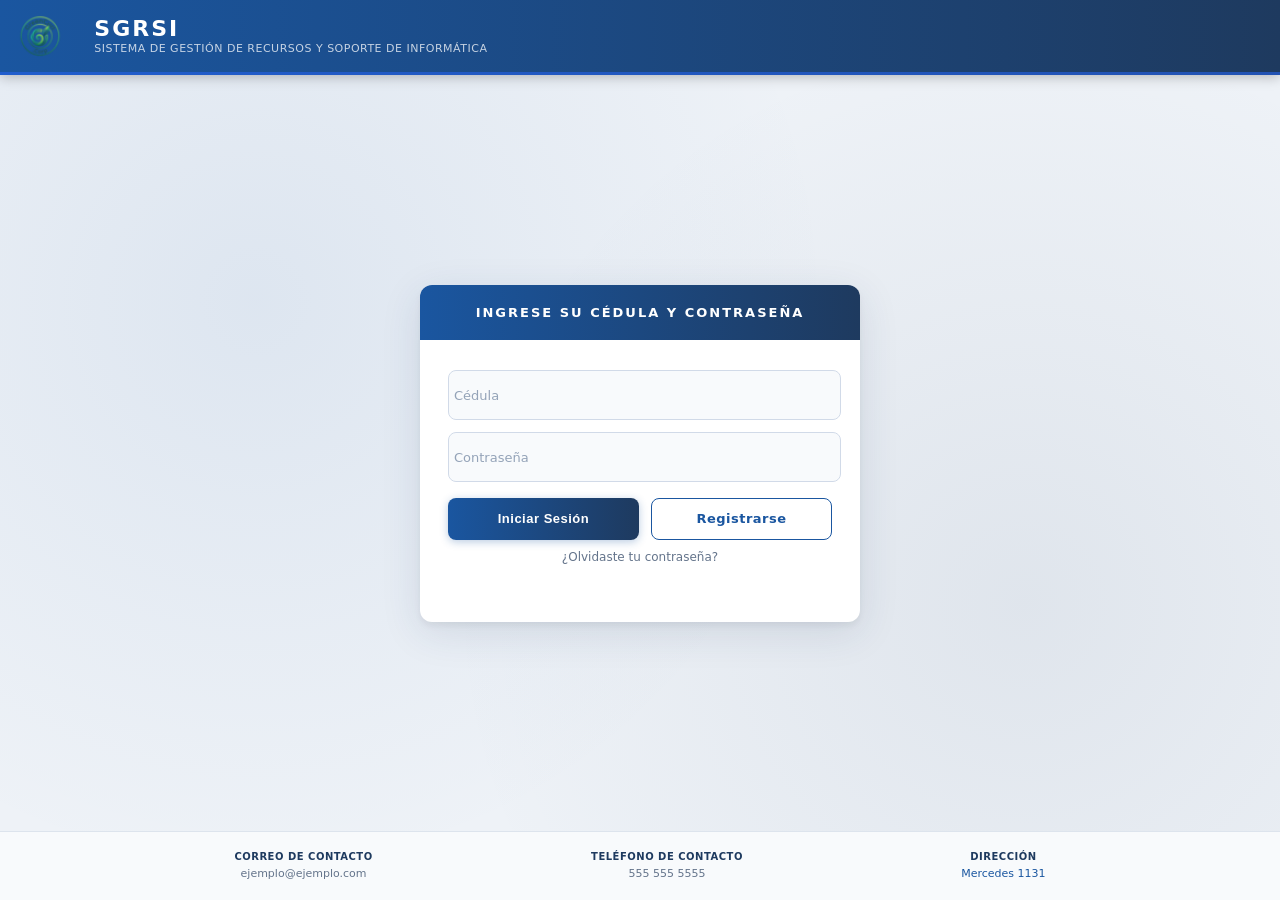
<file: src/frontend/tecnico/detalleSolicitud.html>
<!DOCTYPE html><html lang="es"><head><meta charset="UTF-8"><meta name="viewport" content="width=device-width, initial-scale=1.0"><title>Detalle de solicitud</title><link rel="stylesheet" href="../css/global.css"><link rel="stylesheet" href="../css/headeryFooter.css"><link rel="stylesheet" href="../css/menuHamburguesa.css"><link rel="stylesheet" href="../css/solicitud.css"></head><body><header><img src="../../../assets/iconos/GreenCurlLogo.png" alt="Logo SGRSI"><div><h1 class="System_title">SGRSI</h1><p class="Parrafo">Sistema de gestión de recursos y soporte de informática</p></div></header><main><section id="detalle_solicitud" class="detalle_solicitud"></section></main><script src="../js/auth.js"></script><script>protegerRuta('tecnico');</script><script src="../js/detalleSolicitud.js"></script></body></html>
</file>
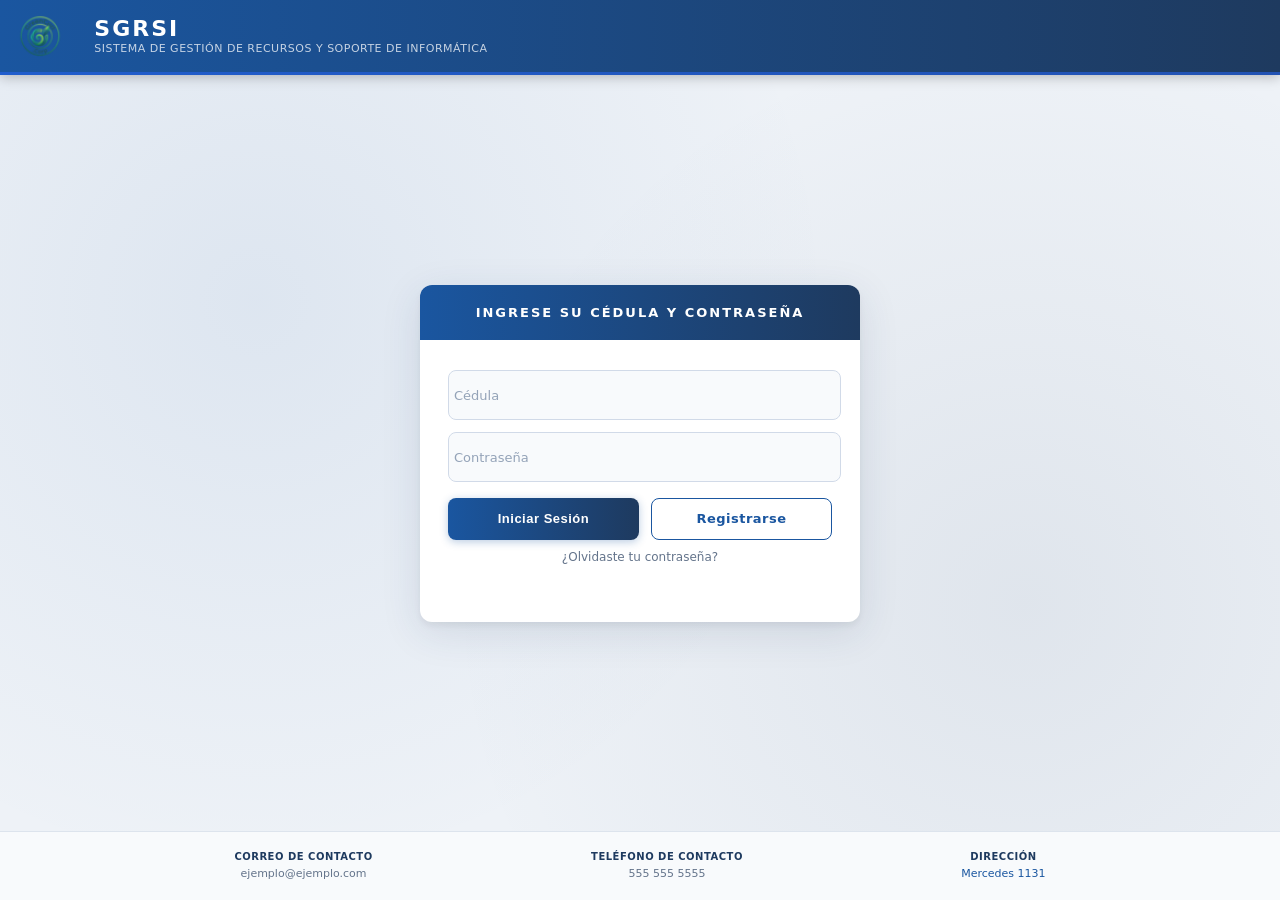
<file: src/frontend/tecnico/panelIncidencias.html>
<!DOCTYPE html>
<html lang="es">

<head>
    <meta charset="UTF-8">
    <meta name="viewport" content="width=device-width, initial-scale=1.0">
    <title>SGRSI – Panel Técnico</title>
    <link rel="stylesheet" href="../css/global.css">
    <link rel="stylesheet" href="../css/headeryFooter.css">
    <link rel="stylesheet" href="../css/menuHamburguesa.css">
    <link rel="stylesheet" href="../css/panelTecnico.css">
</head>

<body>
    <header>
        <img src="../../../assets/iconos/GreenCurlLogo.png" alt="Logo SGRSI">
        <div>
            <h1 class="System_title">SGRSI</h1>
            <p class="Parrafo">Sistema de gestión de recursos y soporte de informática</p>
        </div>
        <button class="btn_hamburguesa" id="btn_hamburguesa" title="Menú">
            <span></span>
            <span></span>
            <span></span>
        </button>
        <nav class="menu_desplegable" id="menu_desplegable">
            <a href="panelIncidencias.html" class="menu_item menu_item_activo">Panel de incidencias</a>
            <a href="panelSolicitudes.html" class="menu_item">Panel de solicitudes</a>
            <a href="../../backend/api/logout.php" class="menu_item" id="cerrar_sesion">Cerrar sesión</a>
        </nav>
    </header>
    <main>
        <div class="panel_titulo_filtro"><h2 class="titulo_panel">Panel de incidencias</h2><label for="filtro_incidencias">Filtrar por<select id="filtro_incidencias"><option value="todos">Todos</option><option value="Pendiente">Pendiente</option><option value="En proceso">En proceso</option><option value="Resuelto">Resuelto</option><option value="Rechazada">Rechazada</option><option value="Alta">Prioridad alta</option><option value="Media">Prioridad media</option><option value="Baja">Prioridad baja</option></select></label></div>
        <section class="panel_card">
            <div class="panel_scroll" id="lista_incidencias"></div>
            <p class="panel_vacio visible" id="panel_vacio">No hay registros pendientes de revisión.</p>
        </section>
        <section id="detalle_incidencia" class="detalle_incidencia" hidden></section>
    </main>
    <footer>
        <div class="footer_item">
            <p>Correo de contacto</p>
            <p>ejemplo@ejemplo.com</p>
        </div>
        <div class="footer_item">
            <p>Teléfono de contacto</p>
            <p>555 555 5555</p>
        </div>
        <div class="footer_item">
            <p>Dirección</p>
            <p><a href="" title="Dirección">Mercedes 1131</a></p>
        </div>
    </footer>
    <script src="../js/menuHamburguesa.js"></script>
    <script src="../js/auth.js"></script>
    <script>protegerRuta('tecnico');</script>
    <script src="../js/panelIncidencias.js"></script>
    <script>document.getElementById('cerrar_sesion').addEventListener('click', () => sessionStorage.removeItem('srgsi_usuario'));</script>
</body>

</html>
</file>
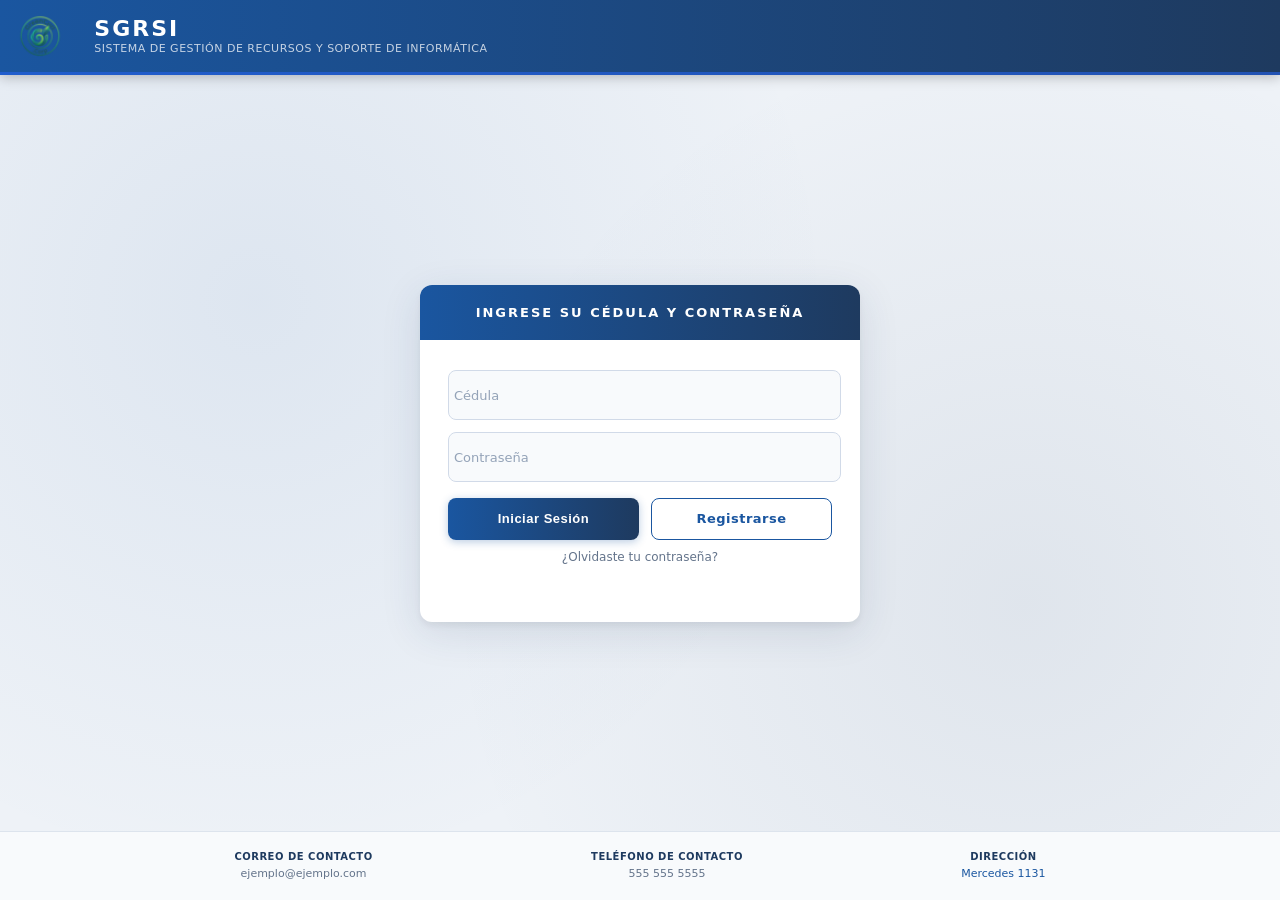
<file: src/frontend/tecnico/panelSolicitudes.html>
<!DOCTYPE html>
<html lang="es">
<head>
    <meta charset="UTF-8">
    <meta name="viewport" content="width=device-width, initial-scale=1.0">
    <title>SGRSI - Solicitudes</title>
    <link rel="stylesheet" href="../css/global.css">
    <link rel="stylesheet" href="../css/headeryFooter.css">
    <link rel="stylesheet" href="../css/menuHamburguesa.css">
    <link rel="stylesheet" href="../css/panelTecnico.css">
    <link rel="stylesheet" href="../css/solicitud.css">
</head>
<body>
    <header>
        <img src="../../../assets/iconos/GreenCurlLogo.png" alt="Logo SGRSI">
        <div>
            <h1 class="System_title">SGRSI</h1>
            <p class="Parrafo">Sistema de gestión de recursos y soporte de informática</p>
        </div>
        <button class="btn_hamburguesa" id="btn_hamburguesa" title="Menú">
            <span></span><span></span><span></span>
        </button>
        <nav class="menu_desplegable" id="menu_desplegable">
            <a href="panelIncidencias.html" class="menu_item">Panel de incidencias</a>
            <a href="panelSolicitudes.html" class="menu_item menu_item_activo">Panel de solicitudes</a>
            <a href="../../backend/api/logout.php" class="menu_item" id="cerrar_sesion">Cerrar sesión</a>
        </nav>
    </header>

    <main>
        <div class="panel_titulo_filtro"><h2 class="titulo_panel">Panel de solicitudes</h2><label for="filtro">Filtrar por<select name="filtro" id="filtro"><option value="todos">Todos</option><option value="pendiente">Pendiente</option><option value="en_proceso">En proceso</option><option value="resuelta">Resuelta</option><option value="Alta">Prioridad alta</option><option value="Media">Prioridad media</option><option value="Baja">Prioridad baja</option></select></label></div>
        <section class="panel_card solicitudes_card">
            <ul class="solicitudes_lista">
                <li class="solicitud_item alta sinResolver">
                    <div><h3>Sin resolver</h3><small>VS Code 20.2</small></div><span>Alta</span>
                </li>
                <li class="solicitud_item media enProceso">
                    <div><h3>En proceso</h3><small>Apache NetBeans 10.1</small></div><span>Media</span>
                </li>
                <li class="solicitud_item baja resuelto">
                    <div><h3>Resuelto</h3><small>XAMPP</small></div><span>Baja</span>
                </li>
            </ul>
        </section>
        <section id="detalle_solicitud" class="detalle_solicitud" hidden></section>
    </main>

    <script src="../js/menuHamburguesa.js"></script>
    <script src="../js/auth.js"></script>
    <script>protegerRuta('tecnico');</script>
    <script src="../js/solicitudes.js"></script>
    <script>document.getElementById('cerrar_sesion').addEventListener('click', () => sessionStorage.removeItem('srgsi_usuario'));</script>
</body>
</html>
</file>
<file: src/frontend/css/global.css>
body {
    margin: 0;
    font-family: 'Segoe UI', system-ui, -apple-system, sans-serif;
    display: flex;
    flex-direction: column;
    min-height: 100vh;
    color: #1e3a5f;
}
</file>
<file: src/frontend/css/headeryFooter.css>
header {
    width: 100%;
    background: linear-gradient(90deg, #1a56a0 0%, #1e3a5f 100%);
    height: 72px;
    display: flex;
    align-items: center;
    position: sticky;
    top: 0;
    z-index: 100;
    gap: 14px;
    border-bottom: 3px solid rgba(37, 99, 235, 0.6);
    box-shadow: 0 2px 12px rgba(0, 0, 0, 0.25);
}

header div {
    display: flex;
    flex-direction: column;
    gap: 2px;
}

header h1,
header p {
    margin: 0;
    padding: 0;
    color: white;
}

header h1 {
    font-size: 22px;
    font-weight: 700;
    letter-spacing: 2px;
    line-height: 1;
}

header .Parrafo {
    font-size: 11px;
    letter-spacing: 0.5px;
    color: rgba(255, 255, 255, 0.75);
    text-transform: uppercase;
    font-weight: 400;
}

header img {
    height: 44px;
    width: auto;
}

footer {
    margin-top: auto;
    border-top: 1px solid #dde4ed;
    background-color: #f8fafc;
    height: 68px;
    display: flex;
    justify-content: space-evenly;
    align-items: center;
    padding: 0 16px;
}

.footer_item {
    display: flex;
    flex-direction: column;
    align-items: center;
    gap: 2px;
}

.footer_item p {
    margin: 0;
    color: #64748b;
    font-size: 11px;
    text-align: center;
    line-height: 1.4;
}

.footer_item p:first-child {
    font-weight: 600;
    color: #1e3a5f;
    font-size: 10px;
    text-transform: uppercase;
    letter-spacing: 0.5px;
}

.footer_item a {
    color: #1a56a0;
    text-decoration: none;
    font-size: 11px;
}

.footer_item a:hover {
    color: #2563eb;
    text-decoration: underline;
}

@media screen and (max-width: 576px) {
    header {
        height: auto;
        min-height: 52px;
        padding: 10px 12px;
        gap: 10px;
    }

    header img {
        height: 36px;
    }

    header h1 {
        font-size: 17px;
        letter-spacing: 1.5px;
    }

    header .Parrafo {
        font-size: 9px;
    }

    footer {
        height: auto;
        min-height: 56px;
        padding: 10px 8px;
        flex-wrap: wrap;
        gap: 6px;
    }

    .footer_item {
        flex: 1 1 30%;
        min-width: 90px;
    }

    .footer_item p {
        font-size: 10px;
    }

    .footer_item p:first-child {
        font-size: 9px;
    }
}
</file>
<file: src/frontend/css/login.css>
main {
    display: flex;
    justify-content: center;
    align-items: center;
    flex: 1;
    padding: 32px 16px;
    background-color: #eef2f7;
    background-image:
        radial-gradient(circle at 20% 30%, rgba(26, 86, 160, 0.08) 0%, transparent 50%),
        radial-gradient(circle at 80% 70%, rgba(30, 58, 95, 0.07) 0%, transparent 50%);
}


.form_login {
    background-color: #ffffff;
    max-width: 440px;
    width: 100%;
    border-radius: 12px;
    box-shadow:
        0 4px 6px rgba(0, 0, 0, 0.05),
        0 10px 40px rgba(30, 58, 95, 0.12);
    overflow: hidden;
}

.form_login h2 {
    text-align: center;
    font-size: 13px;
    font-weight: 700;
    letter-spacing: 2px;
    text-transform: uppercase;
    color: white;
    background: linear-gradient(90deg, #1a56a0 0%, #1e3a5f 100%);
    padding: 20px 32px;
    margin: 0 0 24px 0;
}


.form_input {
    padding: 6px 28px;
    display: flex;
    flex-direction: column;
    gap: 8px;
}


.form_input:has(.btn_login) {
    flex-direction: row;
    gap: 12px;
    margin-top: 4px;
}


.form_input:has(.forgot_password) {
    align-items: center;
    padding-top: 4px;
    padding-bottom: 20px;
}

input {
    width: 100%;
    padding-left: 5px;
    border: 1.5px solid #d1dae8;
    border-radius: 8px;
    color: #1e3a5f;
    background-color: #f8fafc;
    font-family: inherit;
    font-size: 14px;
    height: 46px;
    outline: none;
    transition: border-color 0.2s, box-shadow 0.2s, background-color 0.2s;
}

input::placeholder {
    color: #94a3b8;
    font-size: 13px;
}

input:hover {
    border-color: #93b4d8;
    background-color: #fff;
}

input:focus {
    border-color: #1a56a0;
    background-color: #fff;
    box-shadow: 0 0 0 3px rgba(26, 86, 160, 0.12);
}

.btn_login {
    flex: 1;
    height: 42px;
    border-radius: 8px;
    border: none;
    background: linear-gradient(90deg, #1a56a0, #1e3a5f);
    color: #fff;
    font-size: 13px;
    font-weight: 600;
    letter-spacing: 0.5px;
    cursor: pointer;
    transition: all 0.25s ease;
    box-shadow: 0 2px 8px rgba(26, 86, 160, 0.3);
}

.btn_login:hover {
    transform: translateY(-1px);
    box-shadow: 0 4px 14px rgba(26, 86, 160, 0.4);
    background: linear-gradient(90deg, #1e62b8, #234a72);
}

.btn_login:active {
    transform: translateY(0);
}

.btn_register {
    display: flex;
    align-items: center;
    justify-content: center;
    box-sizing: border-box;
    text-decoration: none;
    flex: 1;
    height: 42px;
    border-radius: 8px;
    border: 1.5px solid #1a56a0;
    background-color: transparent;
    color: #1a56a0;
    font-size: 13px;
    font-weight: 600;
    letter-spacing: 0.5px;
    cursor: pointer;
    transition: all 0.25s ease;
}

.btn_register:hover {
    background-color: #f0f6ff;
    transform: translateY(-1px);
    box-shadow: 0 2px 8px rgba(26, 86, 160, 0.15);
}

.btn_register:active {
    transform: translateY(0);
}

.forgot_password {
    font-size: 12px;
    color: #64748b;
    text-decoration: none;
    transition: color 0.2s;
}

.forgot_password:hover {
    color: #1a56a0;
}

.mensaje_login { min-height: 18px; margin: 0 28px 20px; text-align: center; font-size: 12px; color: #15803d; }
.mensaje_login.error { color: #b91c1c; }

@media screen and (max-width: 576px) {
    main {
        padding: 20px 12px;
    }

    .form_login {
        width: 100%;
        max-width: 100%;
    }

    .form_login h2 {
        font-size: 12px;
        letter-spacing: 1.5px;
        padding: 16px 20px;
    }

    .form_input {
        padding: 5px 16px;
    }

    .btn_login:hover,
    .btn_register:hover {
        transform: none;
        box-shadow: none;
    }
}
</file>
<file: css/global.css>
body {
    margin: 0;
    font-family: 'Segoe UI', system-ui, -apple-system, sans-serif;
    display: flex;
    flex-direction: column;
    min-height: 100vh;
    color: #1e3a5f;
}
</file>
<file: css/headeryFooter.css>
header {
    width: 100%;
    background: linear-gradient(90deg, #1a56a0 0%, #1e3a5f 100%);
    height: 72px;
    display: flex;
    align-items: center;
    position: sticky;
    top: 0;
    z-index: 100;
    gap: 14px;
    border-bottom: 3px solid rgba(37, 99, 235, 0.6);
    box-shadow: 0 2px 12px rgba(0, 0, 0, 0.25);
}

header div {
    display: flex;
    flex-direction: column;
    gap: 2px;
}

header h1,
header p {
    margin: 0;
    padding: 0;
    color: white;
}

header h1 {
    font-size: 22px;
    font-weight: 700;
    letter-spacing: 2px;
    line-height: 1;
}

header .Parrafo {
    font-size: 11px;
    letter-spacing: 0.5px;
    color: rgba(255, 255, 255, 0.75);
    text-transform: uppercase;
    font-weight: 400;
}

header img {
    height: 44px;
    width: auto;
}

footer {
    margin-top: auto;
    border-top: 1px solid #dde4ed;
    background-color: #f8fafc;
    height: 68px;
    display: flex;
    justify-content: space-evenly;
    align-items: center;
    padding: 0 16px;
}

.footer_item {
    display: flex;
    flex-direction: column;
    align-items: center;
    gap: 2px;
}

.footer_item p {
    margin: 0;
    color: #64748b;
    font-size: 11px;
    text-align: center;
    line-height: 1.4;
}

.footer_item p:first-child {
    font-weight: 600;
    color: #1e3a5f;
    font-size: 10px;
    text-transform: uppercase;
    letter-spacing: 0.5px;
}

.footer_item a {
    color: #1a56a0;
    text-decoration: none;
    font-size: 11px;
}

.footer_item a:hover {
    color: #2563eb;
    text-decoration: underline;
}

@media screen and (max-width: 576px) {
    header {
        height: auto;
        min-height: 52px;
        padding: 10px 12px;
        gap: 10px;
    }

    header img {
        height: 36px;
    }

    header h1 {
        font-size: 17px;
        letter-spacing: 1.5px;
    }

    header .Parrafo {
        font-size: 9px;
    }

    footer {
        height: auto;
        min-height: 56px;
        padding: 10px 8px;
        flex-wrap: wrap;
        gap: 6px;
    }

    .footer_item {
        flex: 1 1 30%;
        min-width: 90px;
    }

    .footer_item p {
        font-size: 10px;
    }

    .footer_item p:first-child {
        font-size: 9px;
    }
}
</file>
<file: css/insidencias.css>
main {
    display: flex;
    justify-content: center;
    align-items: flex-start;
    flex: 1;
    padding: 28px 20px;
    background-color: #eef2f7;
    background-image:
        radial-gradient(circle at 15% 25%, rgba(26, 86, 160, 0.08) 0%, transparent 50%),
        radial-gradient(circle at 85% 75%, rgba(30, 58, 95, 0.07) 0%, transparent 50%);
}

.page_layout {
    display: flex;
    gap: 20px;
    width: 100%;
    max-width: 1200px;
    align-items: flex-start;
}

.form_card {
    flex: 1;
    background-color: #ffffff;
    border-radius: 12px;
    box-shadow:
        0 4px 6px rgba(0, 0, 0, 0.05),
        0 10px 40px rgba(30, 58, 95, 0.12);
    overflow: hidden;
}

.form_card h2 {
    text-align: center;
    font-size: 13px;
    font-weight: 700;
    letter-spacing: 2px;
    text-transform: uppercase;
    color: white;
    background: linear-gradient(90deg, #1a56a0 0%, #1e3a5f 100%);
    padding: 18px 32px;
    margin: 0;
}

.form_registro {
    padding: 20px 24px;
    display: flex;
    flex-direction: column;
    gap: 14px;
}

.field_label {
    font-size: 11px;
    font-weight: 600;
    text-transform: uppercase;
    letter-spacing: 0.6px;
    color: #1e3a5f;
    display: block;
    margin-bottom: 5px;
}

input[type="text"],
input[type="email"],
input[type="password"] {
    width: 100%;
    padding: 9px 13px;
    border: 1.5px solid #d1dae8;
    border-radius: 8px;
    color: #1e3a5f;
    background-color: #f8fafc;
    font-family: inherit;
    font-size: 13px;
    height: 40px;
    outline: none;
    box-sizing: border-box;
    transition: border-color 0.2s, box-shadow 0.2s, background-color 0.2s;
}

input[type="text"]:hover,
input[type="text"]:focus {
    border-color: #1a56a0;
    background-color: #fff;
    box-shadow: 0 0 0 3px rgba(26, 86, 160, 0.1);
}

.form_input {
    display: flex;
    flex-direction: column;
}

.fila_superior {
    display: flex;
    align-items: flex-end;
    gap: 12px;
    flex-wrap: wrap;
    background-color: #f0f4fa;
    border: 1.5px solid #d1dae8;
    border-radius: 10px;
    padding: 12px 16px;
}

.bloque_tipo {
    display: flex;
    flex-direction: column;
    gap: 6px;
}

.tipo_label {
    display: flex;
    align-items: center;
    gap: 6px;
    font-size: 12px;
    font-weight: 600;
    color: #1e3a5f;
    cursor: pointer;
    text-transform: uppercase;
    letter-spacing: 0.5px;
}

.tipo_label input[type="checkbox"] {
    width: 15px;
    height: 15px;
    accent-color: #1a56a0;
    cursor: pointer;
    flex-shrink: 0;
}

.bloque_numeros {
    display: flex;
    flex-direction: column;
    gap: 5px;
}

.numeros_label {
    font-size: 11px;
    font-weight: 600;
    text-transform: uppercase;
    letter-spacing: 0.5px;
    color: #64748b;
}

.numeros_grupo {
    display: flex;
    gap: 6px;
}

.num_label {
    display: flex;
    flex-direction: column;
    align-items: center;
    cursor: pointer;
}

.num_label input[type="radio"] {
    display: none;
}

.num_label span {
    width: 30px;
    height: 30px;
    display: flex;
    align-items: center;
    justify-content: center;
    border: 1.5px solid #d1dae8;
    border-radius: 6px;
    background-color: #fff;
    font-size: 13px;
    font-weight: 600;
    color: #1e3a5f;
    transition: all 0.2s;
    cursor: pointer;
}

.num_label input[type="radio"]:checked+span {
    background: linear-gradient(135deg, #1a56a0, #1e3a5f);
    color: #fff;
    border-color: #1a56a0;
    box-shadow: 0 2px 8px rgba(26, 86, 160, 0.3);
}

.num_label:hover span {
    border-color: #1a56a0;
    background-color: #eef4ff;
}

.bloque_fecha {
    display: flex;
    flex-direction: column;
    gap: 5px;
}

.fecha_inputs {
    display: flex;
    align-items: center;
    gap: 4px;
}

.input_fecha {
    width: 40px !important;
    text-align: center;
    padding: 0 4px !important;
    font-size: 13px;
}

.input_anio {
    width: 58px !important;
}

.fecha_sep {
    color: #64748b;
    font-weight: 600;
    font-size: 14px;
}

.bloque_grupo {
    display: flex;
    flex-direction: column;
    gap: 5px;
}

.input_grupo {
    width: 70px !important;
    text-align: center;
}

.fila_horario {
    display: flex;
    align-items: flex-end;
    gap: 16px;
    flex-wrap: wrap;
    background-color: #f0f4fa;
    border: 1.5px solid #d1dae8;
    border-radius: 10px;
    padding: 12px 16px;
}

.bloque_horario {
    display: flex;
    align-items: center;
    gap: 8px;
    flex-wrap: wrap;
}

.bloque_horario .field_label {
    margin-bottom: 0;
}

.input_hora {
    width: 75px !important;
    text-align: center;
}

.hora_sep {
    color: #64748b;
    font-size: 16px;
    font-weight: 300;
}

.bloque_turno {
    display: flex;
    align-items: center;
    gap: 10px;
}

.bloque_turno .field_label {
    margin-bottom: 0;
}

.turno_grupo {
    display: flex;
    gap: 6px;
}

.turno_label {
    cursor: pointer;
}

.turno_label input[type="radio"] {
    display: none;
}

.turno_label span {
    width: 32px;
    height: 32px;
    display: flex;
    align-items: center;
    justify-content: center;
    border: 1.5px solid #d1dae8;
    border-radius: 6px;
    background-color: #fff;
    font-size: 12px;
    font-weight: 700;
    color: #1e3a5f;
    transition: all 0.2s;
    cursor: pointer;
}

.turno_label input[type="radio"]:checked+span {
    background: linear-gradient(135deg, #1a56a0, #1e3a5f);
    color: #fff;
    border-color: #1a56a0;
    box-shadow: 0 2px 8px rgba(26, 86, 160, 0.3);
}

.turno_label:hover span {
    border-color: #1a56a0;
    background-color: #eef4ff;
}

.seccion_incidencia {
    border: 1.5px solid #d1dae8;
    border-radius: 10px;
    padding: 16px;
    display: flex;
    flex-direction: column;
    gap: 12px;
    background-color: #f8fafc;
}

.incidencia_item {
    border: 1.5px solid #d1dae8;
    border-radius: 8px;
    padding: 14px 14px 14px 14px;
    background-color: #fff;
    display: flex;
    gap: 14px;
    align-items: flex-start;
    position: relative;
}

.bloque_tipo_incidencia {
    flex: 1;
    display: flex;
    flex-direction: column;
}

.bloque_descripcion {
    flex: 2;
    display: flex;
    flex-direction: column;
}

.select_incidencia {
    width: 100%;
    padding: 9px 13px;
    border: 1.5px solid #d1dae8;
    border-radius: 8px;
    color: #1e3a5f;
    background-color: #fff;
    font-family: inherit;
    font-size: 13px;
    height: 40px;
    outline: none;
    cursor: pointer;
    box-sizing: border-box;
    transition: border-color 0.2s, box-shadow 0.2s;
}

.select_incidencia:focus,
.select_incidencia:hover {
    border-color: #1a56a0;
    box-shadow: 0 0 0 3px rgba(26, 86, 160, 0.1);
}

.textarea_descripcion {
    width: 100%;
    padding: 9px 13px;
    border: 1.5px solid #d1dae8;
    border-radius: 8px;
    color: #1e3a5f;
    background-color: #fff;
    font-family: inherit;
    font-size: 13px;
    resize: vertical;
    min-height: 70px;
    outline: none;
    box-sizing: border-box;
    transition: border-color 0.2s, box-shadow 0.2s;
}

.textarea_descripcion:focus,
.textarea_descripcion:hover {
    border-color: #1a56a0;
    box-shadow: 0 0 0 3px rgba(26, 86, 160, 0.1);
}

.btn_eliminar_incidencia {
    position: absolute;
    top: 10px;
    right: 10px;
    background: none;
    border: none;
    color: #94a3b8;
    font-size: 15px;
    cursor: pointer;
    line-height: 1;
    padding: 3px 6px;
    border-radius: 4px;
    transition: color 0.2s, background-color 0.2s;
}

.btn_eliminar_incidencia:hover {
    color: #dc2626;
    background-color: #fef2f2;
}

.btn_agregar_incidencia {
    width: 100%;
    padding: 12px;
    background-color: transparent;
    border: 1.5px dashed #1a56a0;
    border-radius: 8px;
    color: #1a56a0;
    font-size: 12px;
    font-weight: 700;
    letter-spacing: 1.5px;
    text-transform: uppercase;
    cursor: pointer;
    transition: all 0.2s;
}

.btn_agregar_incidencia:hover {
    background-color: #eef4ff;
    border-style: solid;
}

.form_actions {
    display: flex;
    justify-content: center;
    padding-top: 4px;
}

.btn_enviar {
    width: 220px;
    height: 42px;
    border-radius: 8px;
    border: none;
    background: linear-gradient(90deg, #1a56a0, #1e3a5f);
    color: #fff;
    font-size: 13px;
    font-weight: 600;
    letter-spacing: 1px;
    text-transform: uppercase;
    cursor: pointer;
    transition: all 0.25s ease;
    box-shadow: 0 2px 8px rgba(26, 86, 160, 0.3);
}

.btn_enviar:hover {
    transform: translateY(-1px);
    box-shadow: 0 4px 14px rgba(26, 86, 160, 0.4);
}

.btn_enviar:active {
    transform: translateY(0);
}

.panel_historial {
    width: 340px;
    flex-shrink: 0;
    background-color: #ffffff;
    border-radius: 12px;
    box-shadow:
        0 4px 6px rgba(0, 0, 0, 0.05),
        0 10px 40px rgba(30, 58, 95, 0.12);
    overflow: hidden;
    display: flex;
    flex-direction: column;
}

.historial_titulo {
    text-align: center;
    font-size: 12px;
    font-weight: 700;
    letter-spacing: 1.5px;
    text-transform: uppercase;
    color: white;
    background: linear-gradient(90deg, #1a56a0 0%, #1e3a5f 100%);
    padding: 16px;
    margin: 0;
}

.historial_tabla_wrap {
    padding: 12px;
    overflow-y: auto;
    max-height: 600px;
}

.historial_tabla {
    width: 100%;
    border-collapse: collapse;
    font-size: 11px;
}

.historial_tabla thead th {
    background-color: #f0f4fa;
    color: #1e3a5f;
    font-weight: 700;
    text-transform: uppercase;
    letter-spacing: 0.5px;
    padding: 7px 6px;
    text-align: center;
    border-bottom: 2px solid #d1dae8;
    font-size: 10px;
}

.historial_tabla tbody td {
    padding: 8px 6px;
    text-align: center;
    border-bottom: 1px solid #eef2f7;
    color: #334155;
    font-size: 12px;
}

.historial_tabla tbody tr:last-child td {
    border-bottom: none;
}

.historial_tabla tbody tr:hover td {
    background-color: #f0f4fa;
}

.btn_eliminar_registro {
    background: none;
    border: none;
    color: #94a3b8;
    cursor: pointer;
    font-size: 13px;
    padding: 2px 4px;
    border-radius: 4px;
    transition: color 0.2s, background-color 0.2s;
    line-height: 1;
}

.btn_eliminar_registro:hover {
    color: #dc2626;
    background-color: #fef2f2;
}

.historial_vacio {
    text-align: center;
    color: #94a3b8;
    font-size: 12px;
    padding: 16px 0;
    margin: 0;
    display: none;
}

.historial_vacio.visible {
    display: block;
}

.btn_hamburguesa {
    margin-left: auto;
    display: flex;
    flex-direction: column;
    justify-content: center;
    gap: 5px;
    background: none;
    border: none;
    cursor: pointer;
    padding: 6px 8px;
    border-radius: 6px;
    transition: background-color 0.2s;
    flex-shrink: 0;
}

.btn_hamburguesa:hover {
    background-color: rgba(255, 255, 255, 0.15);
}

.btn_hamburguesa span {
    display: block;
    width: 22px;
    height: 2px;
    background-color: #ffffff;
    border-radius: 2px;
    transition: all 0.2s;
}

#toast_confirmacion {
    position: fixed;
    bottom: 28px;
    right: 28px;
    background: linear-gradient(90deg, #1a56a0, #1e3a5f);
    color: #fff;
    padding: 14px 18px 14px 20px;
    border-radius: 10px;
    box-shadow: 0 6px 24px rgba(30, 58, 95, 0.3);
    display: flex;
    align-items: center;
    gap: 14px;
    font-size: 13px;
    font-weight: 500;
    z-index: 999;
    animation: toast_entrada 0.25s ease;
}

@keyframes toast_entrada {
    from {
        opacity: 0;
        transform: translateY(12px);
    }

    to {
        opacity: 1;
        transform: translateY(0);
    }
}

.toast_cerrar {
    background: none;
    border: none;
    color: rgba(255, 255, 255, 0.7);
    font-size: 14px;
    cursor: pointer;
    padding: 0;
    line-height: 1;
    transition: color 0.2s;
    flex-shrink: 0;
}

.toast_cerrar:hover {
    color: #fff;
}

@media screen and (max-width: 576px) {
    main {
        padding: 16px 10px;
    }

    .page_layout {
        flex-direction: column;
    }

    .panel_historial {
        display: none;
    }

    .fila_superior,
    .fila_horario {
        flex-direction: column;
        align-items: flex-start;
        gap: 10px;
    }

    .bloque_horario {
        gap: 6px;
    }

    .incidencia_item {
        flex-direction: column;
    }

    .form_registro {
        padding: 16px 14px;
    }
}
</file>
<file: css/menuHamburguesa.css>
.btn_hamburguesa {
    margin-left: auto;
    display: flex;
    flex-direction: column;
    justify-content: center;
    gap: 5px;
    background: none;
    border: none;
    cursor: pointer;
    padding: 6px 8px;
    border-radius: 6px;
    transition: background-color 0.2s;
    flex-shrink: 0;
    position: relative;
    z-index: 30;
}

.btn_hamburguesa:hover {
    background-color: rgba(255, 255, 255, 0.15);
}

.btn_hamburguesa span {
    display: block;
    width: 22px;
    height: 2px;
    background-color: #ffffff;
    border-radius: 2px;
    transition: all 0.2s;
}

.btn_hamburguesa.activo span:nth-child(1) {
    transform: translateY(7px) rotate(45deg);
}

.btn_hamburguesa.activo span:nth-child(2) {
    opacity: 0;
}

.btn_hamburguesa.activo span:nth-child(3) {
    transform: translateY(-7px) rotate(-45deg);
}

.menu_desplegable {
    position: absolute;
    top: 64px;
    right: 16px;
    background-color: #ffffff;
    border-radius: 10px;
    box-shadow: 0 10px 30px rgba(30, 58, 95, 0.25);
    display: flex;
    flex-direction: column;
    min-width: 260px;
    overflow: hidden;
    opacity: 0;
    visibility: hidden;
    transform: translateY(-8px);
    transition: opacity 0.18s ease, transform 0.18s ease, visibility 0.18s;
    z-index: 200;
}

.menu_desplegable.abierto {
    opacity: 1;
    visibility: visible;
    transform: translateY(0);
}

.menu_item {
    padding: 13px 18px;
    font-size: 13px;
    font-weight: 600;
    color: #1e3a5f;
    text-decoration: none;
    border-bottom: 1px solid #eef2f7;
    transition: background-color 0.18s, color 0.18s;
}

.menu_item:last-child {
    border-bottom: none;
}

.menu_item:hover {
    background-color: #f0f4fa;
    color: #1a56a0;
}

.menu_item_activo {
    color: #ffffff;
    background: linear-gradient(90deg, #1a56a0, #1e3a5f);
}

.menu_item_activo:hover {
    color: #ffffff;
    background: linear-gradient(90deg, #1e62b8, #234a72);
}

@media screen and (max-width: 576px) {
    .menu_desplegable {
        top: 56px;
        right: 10px;
        left: 10px;
        min-width: unset;
    }
}
</file>
<file: css/panelTecnico.css>
main {
    display: flex;
    flex-direction: column;
    align-items: center;
    flex: 1;
    padding: 28px 20px;
    background-color: #eef2f7;
    background-image:
        radial-gradient(circle at 15% 25%, rgba(26, 86, 160, 0.08) 0%, transparent 50%),
        radial-gradient(circle at 85% 75%, rgba(30, 58, 95, 0.07) 0%, transparent 50%);
}

.titulo_panel {
    font-size: 22px;
    font-weight: 700;
    color: #1e3a5f;
    margin: 6px 0 22px 0;
}

.panel_card {
    width: 100%;
    max-width: 1100px;
    background-color: #ffffff;
    border-radius: 12px;
    box-shadow:
        0 4px 6px rgba(0, 0, 0, 0.05),
        0 10px 40px rgba(30, 58, 95, 0.12);
    padding: 18px;
    min-height: 420px;
    position: relative;
    z-index: 1;
}

.panel_scroll {
    max-height: 560px;
    overflow-y: auto;
    display: flex;
    flex-direction: column;
    gap: 14px;
}

.registro_tecnico {
    border: 1.5px solid #d1dae8;
    border-radius: 10px;
    background-color: #f8fafc;
    display: flex;
    align-items: center;
    gap: 18px;
    padding: 16px 20px;
    flex-wrap: wrap;
}

.registro_info {
    flex: 1;
    display: flex;
    gap: 28px;
    flex-wrap: wrap;
}

.info_col {
    display: flex;
    flex-direction: column;
    gap: 4px;
    min-width: 130px;
}

.info_fecha,
.info_horario,
.info_docente {
    font-size: 13px;
    font-weight: 600;
    color: #1e3a5f;
}

.info_espacio,
.info_grupo,
.info_materia {
    font-size: 12px;
    color: #64748b;
}

.info_col_estados {
    border-left: 1.5px solid #d1dae8;
    padding-left: 18px;
    gap: 6px;
}

.estado_item {
    font-size: 12px;
    font-weight: 600;
    color: #1e3a5f;
}

.btn_ver_registro {
    flex-shrink: 0;
    padding: 10px 22px;
    border-radius: 8px;
    border: 1.5px solid #1a56a0;
    background-color: transparent;
    color: #1a56a0;
    font-size: 13px;
    font-weight: 600;
    cursor: pointer;
    transition: all 0.2s;
}

.btn_ver_registro:hover {
    background-color: #1a56a0;
    color: #fff;
    transform: translateY(-1px);
    box-shadow: 0 4px 14px rgba(26, 86, 160, 0.3);
}

.panel_vacio {
    display: none;
    text-align: center;
    color: #94a3b8;
    font-size: 13px;
    padding: 40px 0;
    margin: 0;
}

.panel_vacio.visible {
    display: block;
}

@media screen and (max-width: 576px) {
    main {
        padding: 16px 10px;
    }

    .registro_tecnico {
        flex-direction: column;
        align-items: stretch;
    }

    .info_col_estados {
        border-left: none;
        padding-left: 0;
        border-top: 1.5px solid #d1dae8;
        padding-top: 10px;
    }

    .btn_ver_registro {
        width: 100%;
    }
}
</file>
<file: css/register.css>
main {
    display: flex;
    justify-content: center;
    align-items: center;
    flex: 1;
    padding: 32px 16px;
    background-color: #eef2f7;
    background-image:
        radial-gradient(circle at 20% 30%, rgba(26, 86, 160, 0.08) 0%, transparent 50%),
        radial-gradient(circle at 80% 70%, rgba(30, 58, 95, 0.07) 0%, transparent 50%);
}

.form_register {
    background-color: #ffffff;
    max-width: 480px;
    width: 100%;
    border-radius: 12px;
    box-shadow:
        0 4px 6px rgba(0, 0, 0, 0.05),
        0 10px 40px rgba(30, 58, 95, 0.12);
    overflow: hidden;
}

.form_register h2 {
    text-align: center;
    font-size: 13px;
    font-weight: 700;
    letter-spacing: 2px;
    text-transform: uppercase;
    color: white;
    background: linear-gradient(90deg, #1a56a0 0%, #1e3a5f 100%);
    padding: 20px 32px;
    margin: 0 0 20px 0;
}


.form_register .form_row {
    display: flex;
    gap: 12px;
    padding: 6px 28px;
}

.form_register .form_row input {
    flex: 1;
}

.form_input {
    padding: 6px 28px;
    display: flex;
    gap: 8px;
}

.form_input:has(.btn_volver) {
    flex-direction: row;
    gap: 12px;
    margin-top: 8px;
    padding-bottom: 24px;
}

input {
    width: 100%;
    padding-left: 5px;
    border: 1.5px solid #d1dae8;
    border-radius: 8px;
    color: #1e3a5f;
    background-color: #f8fafc;
    font-family: inherit;
    font-size: 14px;
    height: 46px;
    outline: none;
    transition: border-color 0.2s, box-shadow 0.2s, background-color 0.2s;
}

input::placeholder {
    color: #94a3b8;
    font-size: 13px;
}

input:hover {
    border-color: #93b4d8;
    background-color: #fff;
}

input:focus {
    border-color: #1a56a0;
    background-color: #fff;
    box-shadow: 0 0 0 3px rgba(26, 86, 160, 0.12);
}

.btn_register {
    flex: 1;
    height: 42px;
    border-radius: 8px;
    border: none;
    background: linear-gradient(90deg, #1a56a0, #1e3a5f);
    color: #fff;
    font-size: 13px;
    font-weight: 600;
    letter-spacing: 0.5px;
    cursor: pointer;
    transition: all 0.25s ease;
    box-shadow: 0 2px 8px rgba(26, 86, 160, 0.3);
}

.btn_register:hover {
    transform: translateY(-1px);
    box-shadow: 0 4px 14px rgba(26, 86, 160, 0.4);
    background: linear-gradient(90deg, #1e62b8, #234a72);
}

.btn_register:active {
    transform: translateY(0);
}

a {
    text-decoration: none;
    color: #1a56a0;
}

.btn_volver {
    flex: 1;
    height: 42px;
    border-radius: 8px;
    border: 1.5px solid #1a56a0;
    background-color: transparent;
    color: #1a56a0;
    font-size: 13px;
    font-weight: 600;
    letter-spacing: 0.5px;
    cursor: pointer;
    transition: all 0.25s ease;
}

.btn_volver:hover {
    background-color: #f0f6ff;
    transform: translateY(-1px);
    box-shadow: 0 2px 8px rgba(26, 86, 160, 0.15);
}

.btn_volver:active {
    transform: translateY(0);
}

@media screen and (max-width: 576px) {
    main {
        padding: 20px 12px;
    }

    .form_register {
        width: 100%;
        max-width: 100%;
    }

    .form_register h2 {
        font-size: 12px;
        letter-spacing: 1.5px;
        padding: 16px 20px;
    }

    .form_input,
    .form_register .form_row {
        padding: 5px 16px;
    }

    .form_register .form_row {
        flex-direction: column;
        gap: 0;
    }

    .btn_register:hover,
    .btn_volver:hover {
        transform: none;
        box-shadow: none;
    }
}
</file>
<file: src/frontend/css/menuHamburguesa.css>
.btn_hamburguesa {
    margin-left: auto;
    display: flex;
    flex-direction: column;
    justify-content: center;
    gap: 5px;
    background: none;
    border: none;
    cursor: pointer;
    padding: 6px 8px;
    border-radius: 6px;
    transition: background-color 0.2s;
    flex-shrink: 0;
    position: relative;
    z-index: 30;
}

.btn_hamburguesa:hover {
    background-color: rgba(255, 255, 255, 0.15);
}

.btn_hamburguesa span {
    display: block;
    width: 22px;
    height: 2px;
    background-color: #ffffff;
    border-radius: 2px;
    transition: all 0.2s;
}

.btn_hamburguesa.activo span:nth-child(1) {
    transform: translateY(7px) rotate(45deg);
}

.btn_hamburguesa.activo span:nth-child(2) {
    opacity: 0;
}

.btn_hamburguesa.activo span:nth-child(3) {
    transform: translateY(-7px) rotate(-45deg);
}

.menu_desplegable {
    position: absolute;
    top: 64px;
    right: 16px;
    background-color: #ffffff;
    border-radius: 10px;
    box-shadow: 0 10px 30px rgba(30, 58, 95, 0.25);
    display: flex;
    flex-direction: column;
    min-width: 260px;
    overflow: hidden;
    opacity: 0;
    visibility: hidden;
    transform: translateY(-8px);
    transition: opacity 0.18s ease, transform 0.18s ease, visibility 0.18s;
    z-index: 200;
}

.menu_desplegable.abierto {
    opacity: 1;
    visibility: visible;
    transform: translateY(0);
}

.menu_item {
    padding: 13px 18px;
    font-size: 13px;
    font-weight: 600;
    color: #1e3a5f;
    text-decoration: none;
    border-bottom: 1px solid #eef2f7;
    transition: background-color 0.18s, color 0.18s;
}

.menu_grupo { padding: 5px 0; }
.menu_grupo_titulo { display: block; padding: 7px 18px 4px; color: #fff; font-size: 11px; font-weight: 800; text-align: center; text-transform: uppercase; letter-spacing: .08em; }
.menu_grupo_administrador .menu_grupo_titulo { background: linear-gradient(135deg, #172b4d, #294875); }
.menu_grupo_tecnico .menu_grupo_titulo { background: linear-gradient(135deg, #315da6, #557bbb); }
.menu_grupo_docente .menu_grupo_titulo { background: linear-gradient(135deg, #7f9ed0, #adc0e2); }
.menu_cerrar { border-top: 1px solid #eef2f7; }

.menu_item:last-child {
    border-bottom: none;
}

.menu_item:hover {
    background-color: #f0f4fa;
    color: #1a56a0;
}

.menu_item_activo {
    color: #ffffff;
    background: linear-gradient(90deg, #1a56a0, #1e3a5f);
}

.menu_item_activo::before {
    content: '➜';
    display: inline-block;
    margin-right: 9px;
    font-size: 14px;
}

.menu_item_activo:hover {
    color: #ffffff;
    background: linear-gradient(90deg, #1e62b8, #234a72);
}

@media screen and (max-width: 576px) {
    .menu_desplegable {
        top: 56px;
        right: 10px;
        left: 10px;
        min-width: unset;
    }
}
</file>
<file: src/frontend/css/landing.css>
.landing_main {
    display: flex;
    align-items: center;
    justify-content: center;
    flex: 1;
    padding: 40px 20px;
    background: #eef2f7;
    background-image: radial-gradient(circle at 15% 25%, rgba(26, 86, 160, .08), transparent 50%), radial-gradient(circle at 85% 75%, rgba(30, 58, 95, .07), transparent 50%);
}

.landing_iframe {
    display: block;
    width: min(87.5vw, 1400px);
    height: 87.5vh;
    min-height: 520px;
    border: 0;
    border-radius: 14px;
    background: #fff;
    box-shadow: 0 10px 40px rgba(30, 58, 95, .14);
}

.landing_hero {
    width: min(100%, 760px);
    padding: 70px 35px;
    border-radius: 16px;
    text-align: center;
    background: #fff;
    box-shadow: 0 10px 40px rgba(30, 58, 95, .14);
}

.landing_hero h2 { margin: 0 0 14px; color: #1e3a5f; font-size: clamp(26px, 5vw, 42px); }
.landing_hero p { margin: 0; color: #64748b; font-size: 17px; }

@media screen and (max-width: 576px) {
    .landing_main { padding: 20px 10px; }
    .landing_iframe { width: 95vw; height: 80vh; min-height: 420px; }
}
</file>
<file: src/frontend/css/trazabilidad.css>
.estadisticas { align-self: stretch; width: calc(100% - 32px); margin: 32px 16px; }
.estadisticas h2 { color: #1e3a5f; }
.estadisticas_grid { display: grid; grid-template-columns: minmax(0, 1.35fr) minmax(0, 1fr); grid-template-rows: repeat(3, minmax(0, 1fr)); gap: 20px; }
.estadistica_card:first-child { grid-row: span 3; min-height: 600px; }
.estadistica_card { padding: 22px; border-radius: 12px; background: #fff; box-shadow: 0 8px 28px rgba(30,58,95,.12); }
.estadistica_card h3 { margin-top: 0; color: #315da6; }
.estadistica_card ul { list-style: none; padding: 0; margin: 0; }
.estadistica_card li { display: flex; justify-content: space-between; gap: 16px; padding: 11px 0; border-bottom: 1px solid #e2e8f0; color: #475569; }
.estadistica_card li strong { color: #1e3a5f; }
.estadistica_card canvas { display: block; max-width: 100%; height: auto; margin: 4px auto 0; }
.leyenda_grafico { display: flex; flex-wrap: wrap; justify-content: center; gap: 8px 14px; color: #475569; font-size: 12px; }
.leyenda_grafico span { display: inline-flex; align-items: center; gap: 5px; }
.leyenda_grafico i { width: 10px; height: 10px; border-radius: 50%; display: inline-block; }
@media (max-width: 700px) { .estadisticas_grid { grid-template-columns: 1fr; grid-template-rows: auto; } .estadistica_card:first-child { grid-row: auto; min-height: 420px; } }
</file>
<file: src/frontend/css/register.css>
main {
    display: flex;
    justify-content: center;
    align-items: center;
    flex: 1;
    padding: 32px 16px;
    background-color: #eef2f7;
    background-image:
        radial-gradient(circle at 20% 30%, rgba(26, 86, 160, 0.08) 0%, transparent 50%),
        radial-gradient(circle at 80% 70%, rgba(30, 58, 95, 0.07) 0%, transparent 50%);
}

.form_register {
    background-color: #ffffff;
    max-width: 480px;
    width: 100%;
    border-radius: 12px;
    box-shadow:
        0 4px 6px rgba(0, 0, 0, 0.05),
        0 10px 40px rgba(30, 58, 95, 0.12);
    overflow: hidden;
}

.modal_registro {
    position: fixed !important;
    top: 0;
    right: 0;
    bottom: 0;
    left: 0;
    z-index: 300;
    display: grid !important;
    align-items: center;
    justify-items: center;
    padding: 20px;
    background: rgba(15, 23, 42, .55);
}
.modal_registro[hidden] { display: none; }
.modal_registro_contenido {
    width: min(520px, 100%);
    padding: 36px 32px;
    border-radius: 14px;
    background: #fff;
    text-align: center;
    box-shadow: 0 18px 50px rgba(15, 23, 42, .25);
}
.modal_registro_contenido h2 { color: #1e3a5f; margin: 0 0 16px; }
.modal_registro_contenido p { color: #475569; line-height: 1.6; margin: 0 0 26px; }
.modal_registro_contenido button { min-width: 130px; padding: 12px 24px; border: 0; border-radius: 8px; background: linear-gradient(90deg, #1a56a0, #1e3a5f); color: #fff; font-weight: 700; cursor: pointer; }

.form_register h2 {
    text-align: center;
    font-size: 13px;
    font-weight: 700;
    letter-spacing: 2px;
    text-transform: uppercase;
    color: white;
    background: linear-gradient(90deg, #1a56a0 0%, #1e3a5f 100%);
    padding: 20px 32px;
    margin: 0 0 20px 0;
}


.form_register .form_row {
    display: flex;
    gap: 12px;
    padding: 6px 28px;
}

.form_register .form_row input {
    flex: 1;
}

.form_input {
    padding: 6px 28px;
    display: flex;
    gap: 8px;
}

.form_input:has(.btn_volver) {
    flex-direction: row;
    gap: 12px;
    margin-top: 8px;
    padding-bottom: 24px;
}

input {
    width: 100%;
    padding-left: 5px;
    border: 1.5px solid #d1dae8;
    border-radius: 8px;
    color: #1e3a5f;
    background-color: #f8fafc;
    font-family: inherit;
    font-size: 14px;
    height: 46px;
    outline: none;
    transition: border-color 0.2s, box-shadow 0.2s, background-color 0.2s;
}

input::placeholder {
    color: #94a3b8;
    font-size: 13px;
}

input:hover {
    border-color: #93b4d8;
    background-color: #fff;
}

input:focus {
    border-color: #1a56a0;
    background-color: #fff;
    box-shadow: 0 0 0 3px rgba(26, 86, 160, 0.12);
}

.btn_register {
    flex: 1;
    height: 42px;
    border-radius: 8px;
    border: none;
    background: linear-gradient(90deg, #1a56a0, #1e3a5f);
    color: #fff;
    font-size: 13px;
    font-weight: 600;
    letter-spacing: 0.5px;
    cursor: pointer;
    transition: all 0.25s ease;
    box-shadow: 0 2px 8px rgba(26, 86, 160, 0.3);
}

.btn_register:hover {
    transform: translateY(-1px);
    box-shadow: 0 4px 14px rgba(26, 86, 160, 0.4);
    background: linear-gradient(90deg, #1e62b8, #234a72);
}

.btn_register:active {
    transform: translateY(0);
}

a {
    text-decoration: none;
    color: #1a56a0;
}

.btn_volver {
    flex: 1;
    height: 42px;
    border-radius: 8px;
    border: 1.5px solid #1a56a0;
    background-color: transparent;
    color: #1a56a0;
    font-size: 13px;
    font-weight: 600;
    letter-spacing: 0.5px;
    cursor: pointer;
    transition: all 0.25s ease;
}

.btn_volver:hover {
    background-color: #f0f6ff;
    transform: translateY(-1px);
    box-shadow: 0 2px 8px rgba(26, 86, 160, 0.15);
}

.btn_volver:active {
    transform: translateY(0);
}

@media screen and (max-width: 576px) {
    main {
        padding: 20px 12px;
    }

    .form_register {
        width: 100%;
        max-width: 100%;
    }

    .form_register h2 {
        font-size: 12px;
        letter-spacing: 1.5px;
        padding: 16px 20px;
    }

    .form_input,
    .form_register .form_row {
        padding: 5px 16px;
    }

    .form_register .form_row {
        flex-direction: column;
        gap: 0;
    }

    .btn_register:hover,
    .btn_volver:hover {
        transform: none;
        box-shadow: none;
    }
}
</file>
<file: src/frontend/css/notificaciones.css>
.notificacion_pagina {
    position: fixed;
    top: 92px;
    right: 24px;
    z-index: 200;
    max-width: min(360px, calc(100% - 48px));
    padding: 14px 18px;
    border-radius: 9px;
    background: #1e3a5f;
    color: #fff;
    box-shadow: 0 8px 24px rgba(15, 23, 42, .2);
    font-size: 14px;
    animation: aparecer .2s ease-out;
}
.notificacion_pagina.error { background: #b91c1c; }
.notificacion_pagina.exito { background: #15803d; }
@keyframes aparecer { from { opacity: 0; transform: translateY(-8px); } to { opacity: 1; transform: translateY(0); } }
</file>
<file: src/frontend/css/panelUsuarios.css>
.panel_usuarios {
    width: min(100% - 32px, 1100px);
    margin: 32px auto;
    padding: 28px;
    background: #fff;
    border-radius: 12px;
    box-shadow: 0 10px 35px rgba(30, 58, 95, .12);
}

.panel_usuarios h2 { color: #1e3a5f; margin: 0 0 22px; }
.panel_usuarios_titulo { display: flex; align-items: center; justify-content: space-between; gap: 16px; }
.panel_usuarios_acciones { display: flex; gap: 10px; }
.btn_guardar_roles { padding: 10px 16px; border: 0; border-radius: 7px; background: #315da6; color: #fff; cursor: pointer; }
.btn_solicitudes { padding: 10px 16px; border: 0; border-radius: 7px; background: #64748b; color: #fff; cursor: pointer; }
.tabla_usuarios { width: 100%; border-collapse: collapse; }
.tabla_usuarios thead, .tabla_usuarios tbody { display: block; width: 100%; }
.tabla_usuarios thead tr, .tabla_usuarios tbody tr { display: grid; grid-template-columns: 1.3fr .9fr 1.6fr 1fr .8fr; align-items: center; }
.tabla_usuarios th, .tabla_usuarios td { padding: 13px 12px; border-bottom: 1px solid #dbe3ef; text-align: left; min-width: 0; }
.tabla_usuarios th { text-align: center; }
.tabla_usuarios th { border-right: 1px solid rgba(255, 255, 255, .35); }
.tabla_usuarios th:last-child { border-right: 0; }
.tabla_usuarios tbody td { border-right: 1px solid #dbe3ef; }
.tabla_usuarios tbody td:last-child { border-right: 0; }
.tabla_usuarios tbody tr { background: #f8fafc; }
.tabla_usuarios tbody td { min-height: 52px; display: flex; align-items: center; }
.tabla_usuarios th { background: #315da6; color: #fff; font-size: 13px; text-transform: uppercase; }
.tabla_usuarios td { color: #334155; }
.tabla_usuarios select { padding: 8px 10px; border: 1px solid #cbd7e8; border-radius: 7px; }
.btn_eliminar_usuario { padding: 8px 13px; border: 0; border-radius: 7px; background: #b91c1c; color: #fff; cursor: pointer; }
.usuarios_vacio { padding: 25px; text-align: center; color: #94a3b8; }
.solicitudes_registro { margin-top: 28px; border-top: 1px solid #dbe3ef; padding-top: 20px; }
.solicitudes_registro h3 { color: #1e3a5f; }
.solicitud_registro { display: flex; justify-content: space-between; align-items: center; gap: 16px; padding: 14px 0; border-bottom: 1px solid #dbe3ef; }
.solicitud_registro_acciones { display: flex; gap: 8px; }
.btn_aprobar, .btn_rechazar { border: 0; border-radius: 6px; color: #fff; padding: 8px 12px; cursor: pointer; }
.btn_aprobar { background: #15803d; }.btn_rechazar { background: #b91c1c; }
@media (max-width: 700px) {
    .panel_usuarios { padding: 16px; overflow-x: auto; }
    .tabla_usuarios { min-width: 650px; }
}
</file>
<file: src/frontend/css/incidencias.css>
main {
    display: flex;
    justify-content: center;
    align-items: flex-start;
    flex: 1;
    padding: 28px 20px;
    background-color: #eef2f7;
    background-image:
        radial-gradient(circle at 15% 25%, rgba(26, 86, 160, 0.08) 0%, transparent 50%),
        radial-gradient(circle at 85% 75%, rgba(30, 58, 95, 0.07) 0%, transparent 50%);
}

.page_layout {
    display: flex;
    gap: 20px;
    width: 100%;
    max-width: 1200px;
    align-items: flex-start;
}

.form_card {
    flex: 1;
    background-color: #ffffff;
    border-radius: 12px;
    box-shadow:
        0 4px 6px rgba(0, 0, 0, 0.05),
        0 10px 40px rgba(30, 58, 95, 0.12);
    overflow: hidden;
}

.form_card h2 {
    text-align: center;
    font-size: 13px;
    font-weight: 700;
    letter-spacing: 2px;
    text-transform: uppercase;
    color: white;
    background: linear-gradient(90deg, #1a56a0 0%, #1e3a5f 100%);
    padding: 18px 32px;
    margin: 0;
}

.form_registro {
    padding: 20px 24px;
    display: flex;
    flex-direction: column;
    gap: 14px;
}

.field_label {
    font-size: 11px;
    font-weight: 600;
    text-transform: uppercase;
    letter-spacing: 0.6px;
    color: #1e3a5f;
    display: block;
    margin-bottom: 5px;
}

input[type="text"],
input[type="email"],
input[type="password"] {
    width: 100%;
    padding: 9px 13px;
    border: 1.5px solid #d1dae8;
    border-radius: 8px;
    color: #1e3a5f;
    background-color: #f8fafc;
    font-family: inherit;
    font-size: 13px;
    height: 40px;
    outline: none;
    box-sizing: border-box;
    transition: border-color 0.2s, box-shadow 0.2s, background-color 0.2s;
}

input[type="text"]:hover,
input[type="text"]:focus {
    border-color: #1a56a0;
    background-color: #fff;
    box-shadow: 0 0 0 3px rgba(26, 86, 160, 0.1);
}

.form_input {
    display: flex;
    flex-direction: column;
}

.fila_superior {
    display: flex;
    align-items: flex-end;
    gap: 12px;
    flex-wrap: wrap;
    background-color: #f0f4fa;
    border: 1.5px solid #d1dae8;
    border-radius: 10px;
    padding: 12px 16px;
}

.bloque_tipo {
    display: flex;
    flex-direction: column;
    gap: 6px;
}

.tipo_label {
    display: flex;
    align-items: center;
    gap: 6px;
    font-size: 12px;
    font-weight: 600;
    color: #1e3a5f;
    cursor: pointer;
    text-transform: uppercase;
    letter-spacing: 0.5px;
}

.tipo_label input[type="checkbox"] {
    width: 15px;
    height: 15px;
    accent-color: #1a56a0;
    cursor: pointer;
    flex-shrink: 0;
}

.bloque_numeros {
    display: flex;
    flex-direction: column;
    gap: 5px;
}

.numeros_label {
    font-size: 11px;
    font-weight: 600;
    text-transform: uppercase;
    letter-spacing: 0.5px;
    color: #64748b;
}

.numeros_grupo {
    display: flex;
    gap: 6px;
}

.num_label {
    display: flex;
    flex-direction: column;
    align-items: center;
    cursor: pointer;
}

.num_label input[type="radio"] {
    display: none;
}

.num_label span {
    width: 30px;
    height: 30px;
    display: flex;
    align-items: center;
    justify-content: center;
    border: 1.5px solid #d1dae8;
    border-radius: 6px;
    background-color: #fff;
    font-size: 13px;
    font-weight: 600;
    color: #1e3a5f;
    transition: all 0.2s;
    cursor: pointer;
}

.num_label input[type="radio"]:checked+span {
    background: linear-gradient(135deg, #1a56a0, #1e3a5f);
    color: #fff;
    border-color: #1a56a0;
    box-shadow: 0 2px 8px rgba(26, 86, 160, 0.3);
}

.num_label:hover span {
    border-color: #1a56a0;
    background-color: #eef4ff;
}

.bloque_fecha {
    display: flex;
    flex-direction: column;
    gap: 5px;
}

.fecha_inputs {
    display: flex;
    align-items: center;
    gap: 4px;
}

.input_fecha {
    width: 40px !important;
    text-align: center;
    padding: 0 4px !important;
    font-size: 13px;
}

.input_anio {
    width: 58px !important;
}

.fecha_sep {
    color: #64748b;
    font-weight: 600;
    font-size: 14px;
}

.bloque_grupo {
    display: flex;
    flex-direction: column;
    gap: 5px;
}

.input_grupo {
    width: 70px !important;
    text-align: center;
}

.fila_horario {
    display: flex;
    align-items: flex-end;
    gap: 16px;
    flex-wrap: wrap;
    background-color: #f0f4fa;
    border: 1.5px solid #d1dae8;
    border-radius: 10px;
    padding: 12px 16px;
}

.bloque_horario {
    display: flex;
    align-items: center;
    gap: 8px;
    flex-wrap: wrap;
}

.bloque_horario .field_label {
    margin-bottom: 0;
}

.input_hora {
    width: 75px !important;
    text-align: center;
}

.hora_sep {
    color: #64748b;
    font-size: 16px;
    font-weight: 300;
}

.bloque_turno {
    display: flex;
    align-items: center;
    gap: 10px;
}

.bloque_turno .field_label {
    margin-bottom: 0;
}

.turno_grupo {
    display: flex;
    gap: 6px;
}

.turno_label {
    cursor: pointer;
}

.turno_label input[type="radio"] {
    display: none;
}

.turno_label span {
    width: 32px;
    height: 32px;
    display: flex;
    align-items: center;
    justify-content: center;
    border: 1.5px solid #d1dae8;
    border-radius: 6px;
    background-color: #fff;
    font-size: 12px;
    font-weight: 700;
    color: #1e3a5f;
    transition: all 0.2s;
    cursor: pointer;
}

.turno_label input[type="radio"]:checked+span {
    background: linear-gradient(135deg, #1a56a0, #1e3a5f);
    color: #fff;
    border-color: #1a56a0;
    box-shadow: 0 2px 8px rgba(26, 86, 160, 0.3);
}

.turno_label:hover span {
    border-color: #1a56a0;
    background-color: #eef4ff;
}

.seccion_incidencia {
    border: 1.5px solid #d1dae8;
    border-radius: 10px;
    padding: 16px;
    display: flex;
    flex-direction: column;
    gap: 12px;
    background-color: #f8fafc;
}

.incidencia_item {
    border: 1.5px solid #d1dae8;
    border-radius: 8px;
    padding: 14px 14px 14px 14px;
    background-color: #fff;
    display: flex;
    gap: 14px;
    align-items: flex-start;
    position: relative;
}

.bloque_tipo_incidencia {
    flex: 1;
    display: flex;
    flex-direction: column;
}

.bloque_descripcion {
    flex: 2;
    display: flex;
    flex-direction: column;
}

.select_incidencia {
    width: 100%;
    padding: 9px 13px;
    border: 1.5px solid #d1dae8;
    border-radius: 8px;
    color: #1e3a5f;
    background-color: #fff;
    font-family: inherit;
    font-size: 13px;
    height: 40px;
    outline: none;
    cursor: pointer;
    box-sizing: border-box;
    transition: border-color 0.2s, box-shadow 0.2s;
}

.select_incidencia:focus,
.select_incidencia:hover {
    border-color: #1a56a0;
    box-shadow: 0 0 0 3px rgba(26, 86, 160, 0.1);
}

.textarea_descripcion {
    width: 100%;
    padding: 9px 13px;
    border: 1.5px solid #d1dae8;
    border-radius: 8px;
    color: #1e3a5f;
    background-color: #fff;
    font-family: inherit;
    font-size: 13px;
    resize: vertical;
    min-height: 70px;
    outline: none;
    box-sizing: border-box;
    transition: border-color 0.2s, box-shadow 0.2s;
}

.textarea_descripcion:focus,
.textarea_descripcion:hover {
    border-color: #1a56a0;
    box-shadow: 0 0 0 3px rgba(26, 86, 160, 0.1);
}

.btn_eliminar_incidencia {
    position: absolute;
    top: 10px;
    right: 10px;
    background: none;
    border: none;
    color: #94a3b8;
    font-size: 15px;
    cursor: pointer;
    line-height: 1;
    padding: 3px 6px;
    border-radius: 4px;
    transition: color 0.2s, background-color 0.2s;
}

.btn_eliminar_incidencia:hover {
    color: #dc2626;
    background-color: #fef2f2;
}

.btn_agregar_incidencia {
    width: 100%;
    padding: 12px;
    background-color: transparent;
    border: 1.5px dashed #1a56a0;
    border-radius: 8px;
    color: #1a56a0;
    font-size: 12px;
    font-weight: 700;
    letter-spacing: 1.5px;
    text-transform: uppercase;
    cursor: pointer;
    transition: all 0.2s;
}

.btn_agregar_incidencia:hover {
    background-color: #eef4ff;
    border-style: solid;
}

.form_actions {
    display: flex;
    justify-content: center;
    padding-top: 4px;
}

.btn_enviar {
    width: 220px;
    height: 42px;
    border-radius: 8px;
    border: none;
    background: linear-gradient(90deg, #1a56a0, #1e3a5f);
    color: #fff;
    font-size: 13px;
    font-weight: 600;
    letter-spacing: 1px;
    text-transform: uppercase;
    cursor: pointer;
    transition: all 0.25s ease;
    box-shadow: 0 2px 8px rgba(26, 86, 160, 0.3);
}

.btn_enviar:hover {
    transform: translateY(-1px);
    box-shadow: 0 4px 14px rgba(26, 86, 160, 0.4);
}

.btn_enviar:active {
    transform: translateY(0);
}

.panel_historial {
    width: 340px;
    flex-shrink: 0;
    background-color: #ffffff;
    border-radius: 12px;
    box-shadow:
        0 4px 6px rgba(0, 0, 0, 0.05),
        0 10px 40px rgba(30, 58, 95, 0.12);
    overflow: hidden;
    display: flex;
    flex-direction: column;
}

.historial_titulo {
    text-align: center;
    font-size: 12px;
    font-weight: 700;
    letter-spacing: 1.5px;
    text-transform: uppercase;
    color: white;
    background: linear-gradient(90deg, #1a56a0 0%, #1e3a5f 100%);
    padding: 16px;
    margin: 0;
}

.historial_tabla_wrap {
    padding: 12px;
    overflow-y: auto;
    max-height: 600px;
}

.historial_tabla {
    width: 100%;
    border-collapse: collapse;
    font-size: 11px;
}

.historial_tabla thead th {
    background-color: #f0f4fa;
    color: #1e3a5f;
    font-weight: 700;
    text-transform: uppercase;
    letter-spacing: 0.5px;
    padding: 7px 6px;
    text-align: center;
    border-bottom: 2px solid #d1dae8;
    font-size: 10px;
}

.historial_tabla tbody td {
    padding: 8px 6px;
    text-align: center;
    border-bottom: 1px solid #eef2f7;
    color: #334155;
    font-size: 12px;
}

.historial_tabla tbody tr:last-child td {
    border-bottom: none;
}

.historial_tabla tbody tr:hover td {
    background-color: #f0f4fa;
}

.btn_eliminar_registro {
    background: none;
    border: none;
    color: #94a3b8;
    cursor: pointer;
    font-size: 13px;
    padding: 2px 4px;
    border-radius: 4px;
    transition: color 0.2s, background-color 0.2s;
    line-height: 1;
}

.btn_eliminar_registro:hover {
    color: #dc2626;
    background-color: #fef2f2;
}

.historial_vacio {
    text-align: center;
    color: #94a3b8;
    font-size: 12px;
    padding: 16px 0;
    margin: 0;
    display: none;
}

.historial_vacio.visible {
    display: block;
}

.btn_hamburguesa {
    margin-left: auto;
    display: flex;
    flex-direction: column;
    justify-content: center;
    gap: 5px;
    background: none;
    border: none;
    cursor: pointer;
    padding: 6px 8px;
    border-radius: 6px;
    transition: background-color 0.2s;
    flex-shrink: 0;
}

.btn_hamburguesa:hover {
    background-color: rgba(255, 255, 255, 0.15);
}

.btn_hamburguesa span {
    display: block;
    width: 22px;
    height: 2px;
    background-color: #ffffff;
    border-radius: 2px;
    transition: all 0.2s;
}

#toast_confirmacion {
    position: fixed;
    bottom: 28px;
    right: 28px;
    background: linear-gradient(90deg, #1a56a0, #1e3a5f);
    color: #fff;
    padding: 14px 18px 14px 20px;
    border-radius: 10px;
    box-shadow: 0 6px 24px rgba(30, 58, 95, 0.3);
    display: flex;
    align-items: center;
    gap: 14px;
    font-size: 13px;
    font-weight: 500;
    z-index: 999;
    animation: toast_entrada 0.25s ease;
}

@keyframes toast_entrada {
    from {
        opacity: 0;
        transform: translateY(12px);
    }

    to {
        opacity: 1;
        transform: translateY(0);
    }
}

.toast_cerrar {
    background: none;
    border: none;
    color: rgba(255, 255, 255, 0.7);
    font-size: 14px;
    cursor: pointer;
    padding: 0;
    line-height: 1;
    transition: color 0.2s;
    flex-shrink: 0;
}

.toast_cerrar:hover {
    color: #fff;
}

@media screen and (max-width: 576px) {
    main {
        padding: 16px 10px;
    }

    .page_layout {
        flex-direction: column;
    }

    .panel_historial {
        display: none;
    }

    .fila_superior,
    .fila_horario {
        flex-direction: column;
        align-items: flex-start;
        gap: 10px;
    }

    .bloque_horario {
        gap: 6px;
    }

    .incidencia_item {
        flex-direction: column;
    }

    .form_registro {
        padding: 16px 14px;
    }
}
</file>
<file: src/frontend/css/planillaSolicitud.css>
.page_layout { align-items: flex-start; min-width: 0; }
.page_layout .form_card,
.page_layout .panel_historial { border-radius: 12px; }
.page_layout .form_card { flex: 1.18; }
.page_layout .panel_historial { flex: .82; }
.solicitud_layout > * { min-width: 0; }
.solicitud_form { padding: 24px 30px 30px; }
.solicitud_bloque {
    display: grid;
    gap: 10px;
    border: 1px solid #cbd7e8;
    border-radius: 12px;
    background: #f1f5fb;
    padding: 18px 20px;
    margin-bottom: 18px;
    min-width: 0;
    overflow: hidden;
}
.solicitud_bloque:first-child { grid-template-columns: minmax(0, 1fr) minmax(0, 1fr); gap: 22px; }
.solicitud_opciones, .solicitud_datos { display: grid; gap: 10px; align-content: start; }
.opcion { display: flex; align-items: center; gap: 8px; color: #1e3a5f; font-size: 14px; }
.opcion input { accent-color: #315da6; }
.solicitud_datos { grid-template-columns: minmax(52px, auto) minmax(0, 1fr); align-items: center; }
.solicitud_datos .field_label { margin: 0; }
.solicitud_datos input, .solicitud_campos input, .solicitud_campos select, .solicitud_campos textarea {
    width: 100%; min-width: 0; max-width: 100%; border: 1px solid #cbd7e8; border-radius: 9px; background: #fff;
    padding: 12px 14px; color: #1e3a5f; font: inherit;
    box-sizing: border-box;
}
.solicitud_datos input[type="date"] { min-width: 0; width: 100%; }
.solicitud_campos { grid-template-columns: minmax(0, 1fr) minmax(0, 1fr); align-items: center; }
.solicitud_campos textarea { resize: vertical; grid-column: 2; min-width: 0; max-width: 100%; overflow-wrap: break-word; }
.solicitud_form .btn_enviar { align-self: center; margin: 4px auto 0; }
.panel_historial .historial_tabla td { text-align: center; color: #94a3b8; padding: 22px 8px; }
@media screen and (max-width: 700px) {
    .page_layout { flex-direction: column; }
    .page_layout > * { width: 100%; }
}
@media screen and (max-width: 800px) {
    .solicitud_bloque:first-child, .solicitud_campos { grid-template-columns: 1fr; }
    .solicitud_datos { grid-template-columns: 1fr; }
    .solicitud_datos .field_label { margin-top: 4px; }
    .solicitud_campos textarea { grid-column: 1; }
}
</file>
<file: src/frontend/css/panelTecnico.css>
main {
    display: flex;
    flex-direction: column;
    align-items: center;
    flex: 1;
    padding: 28px 20px;
    background-color: #eef2f7;
    background-image:
        radial-gradient(circle at 15% 25%, rgba(26, 86, 160, 0.08) 0%, transparent 50%),
        radial-gradient(circle at 85% 75%, rgba(30, 58, 95, 0.07) 0%, transparent 50%);
}

.titulo_panel {
    font-size: 22px;
    font-weight: 700;
    color: #1e3a5f;
    margin: 6px 0 22px 0;
}

.panel_titulo_filtro { width: 100%; max-width: 1100px; display: flex; align-items: center; justify-content: space-between; gap: 20px; }
.panel_titulo_filtro label { display: flex; align-items: center; gap: 10px; color: #1e3a5f; font-weight: 600; }
.panel_titulo_filtro select { border: 1px solid #d1dae8; border-radius: 8px; padding: 8px 10px; color: #1e3a5f; background: #fff; }

.panel_card {
    width: 100%;
    max-width: 1100px;
    background-color: #ffffff;
    border-radius: 12px;
    box-shadow:
        0 4px 6px rgba(0, 0, 0, 0.05),
        0 10px 40px rgba(30, 58, 95, 0.12);
    padding: 18px;
    min-height: 420px;
    position: relative;
    z-index: 1;
}

.panel_scroll {
    max-height: 560px;
    overflow-y: auto;
    display: flex;
    flex-direction: column;
    gap: 14px;
}

.registro_tecnico {
    border: 1.5px solid #d1dae8;
    border-radius: 10px;
    background-color: #f8fafc;
    display: flex;
    align-items: center;
    gap: 18px;
    padding: 16px 20px;
    flex-wrap: wrap;
}

.registro_info {
    flex: 1;
    display: flex;
    gap: 28px;
    flex-wrap: wrap;
}

.info_col {
    display: flex;
    flex-direction: column;
    gap: 4px;
    min-width: 130px;
}

.info_fecha,
.info_horario,
.info_docente {
    font-size: 13px;
    font-weight: 600;
    color: #1e3a5f;
}

.info_espacio,
.info_grupo,
.info_materia {
    font-size: 12px;
    color: #64748b;
}

.info_col_estados {
    border-left: 1.5px solid #d1dae8;
    padding-left: 18px;
    gap: 6px;
}

.estado_item {
    font-size: 12px;
    font-weight: 600;
    color: #1e3a5f;
}

.btn_ver_registro {
    flex-shrink: 0;
    padding: 10px 22px;
    border-radius: 8px;
    border: 1.5px solid #1a56a0;
    background-color: transparent;
    color: #1a56a0;
    font-size: 13px;
    font-weight: 600;
    cursor: pointer;
    transition: all 0.2s;
}

.btn_ver_registro:hover {
    background-color: #1a56a0;
    color: #fff;
    transform: translateY(-1px);
    box-shadow: 0 4px 14px rgba(26, 86, 160, 0.3);
}

.panel_vacio {
    display: none;
    text-align: center;
    color: #94a3b8;
    font-size: 13px;
    padding: 40px 0;
    margin: 0;
}

.panel_vacio.visible {
    display: block;
}

.incidencia_tecnica { display:flex; justify-content:space-between; align-items:center; gap:16px; padding:16px; border:1px solid #d1dae8; border-radius:10px; background:#f8fafc; }
.incidencia_tecnica.alta { border-left: 5px solid #dc2626; }
.incidencia_tecnica.media { border-left: 5px solid #eab308; }
.incidencia_tecnica.baja { border-left: 5px solid #16a34a; }
.incidencia_tecnica > span { border-radius:999px; padding:6px 12px; font-size:12px; font-weight:700; }
.incidencia_tecnica.alta > span { background:#fee2e2; color:#b91c1c; }
.incidencia_tecnica.media > span { background:#fef3c7; color:#a16207; }
.incidencia_tecnica.baja > span { background:#dcfce7; color:#15803d; }
.incidencia_tecnica small { display:block; margin-top:5px; color:#64748b; }
.incidencia_controles { display:flex; flex-wrap:wrap; gap:8px; justify-content:flex-end; }
.incidencia_controles select, .incidencia_controles button { padding:8px 10px; border:1px solid #cbd7e8; border-radius:7px; background:#fff; color:#1e3a5f; }
.incidencia_controles button { background:#315da6; color:#fff; cursor:pointer; }
.incidencia_controles .btn_eliminar_incidencia { background:#b91c1c; }
.incidencia_tecnica { cursor: pointer; }
.detalle_incidencia { width: min(100% - 32px, 1100px); margin: 20px auto; padding: 22px; border-radius: 12px; background: #fff; box-shadow: 0 8px 28px rgba(30,58,95,.12); color: #475569; }
.detalle_incidencia h3 { margin-top: 0; color: #1e3a5f; }
.detalle_incidencia label { display: inline-flex; align-items: center; gap: 8px; margin: 10px 14px 0 0; color: #1e3a5f; font-weight: 600; }
.detalle_incidencia select, .detalle_incidencia button { padding: 9px 12px; border: 1px solid #cbd7e8; border-radius: 8px; background: #f8fafc; color: #1e3a5f; }
.detalle_incidencia button { border: 0; background: linear-gradient(90deg,#1a56a0,#1e3a5f); color: #fff; font-weight: 700; cursor: pointer; }
.detalle_incidencia .btn_eliminar_detalle { background: #b91c1c; }
.detalle_volver { display: inline-block; margin-bottom: 18px; color: #1a56a0; font-weight: 700; text-decoration: none; }
.detalle_incidencia h2 { color: #1e3a5f; margin: 0 0 20px; }
.detalle_datos { border-top: 1px solid #d1dae8; padding-top: 12px; }
.detalle_controles { display: flex; align-items: end; flex-wrap: wrap; gap: 14px; margin-top: 22px; }
.detalle_controles label { display: flex; flex-direction: column; align-items: stretch; gap: 6px; margin: 0; }
.detalle_controles select { min-width: 150px; }
.detalle_controles .btn, .detalle_controles button { padding: 11px 18px; border: 0; border-radius: 8px; background: linear-gradient(90deg, #1a56a0, #1e3a5f); color: #fff; font-weight: 700; cursor: pointer; }

@media screen and (max-width: 576px) {
    main {
        padding: 16px 10px;
    }

    .panel_titulo_filtro { align-items: stretch; flex-direction: column; }
    .panel_titulo_filtro label { justify-content: space-between; }

    .registro_tecnico {
        flex-direction: column;
        align-items: stretch;
    }

    .info_col_estados {
        border-left: none;
        padding-left: 0;
        border-top: 1.5px solid #d1dae8;
        padding-top: 10px;
    }

    .btn_ver_registro {
        width: 100%;
    }
}
</file>
<file: src/frontend/css/solicitud.css>
.solicitudes_card {
    min-height: 0;
}

.solicitudes_encabezado {
    display: flex;
    align-items: center;
    justify-content: space-between;
    gap: 20px;
    margin-bottom: 18px;
    color: #64748b;
    font-size: 14px;
}

.solicitudes_encabezado label {
    display: flex;
    align-items: center;
    gap: 10px;
    color: #1e3a5f;
    font-weight: 600;
}

.solicitudes_encabezado select {
    border: 1px solid #d1dae8;
    border-radius: 8px;
    padding: 8px 10px;
    color: #1e3a5f;
    background: #fff;
}

.solicitudes_lista {
    display: flex;
    flex-direction: column;
    gap: 12px;
    list-style: none;
    margin: 0;
    padding: 0;
}

.solicitud_item {
    display: flex;
    align-items: center;
    justify-content: space-between;
    gap: 16px;
    border: 1.5px solid #d1dae8;
    border-left-width: 5px;
    border-radius: 10px;
    background: #f8fafc;
    padding: 16px 20px;
    transition: transform .2s, box-shadow .2s;
}

.solicitud_item:hover {
    transform: translateY(-1px);
    box-shadow: 0 4px 12px rgba(30, 58, 95, .1);
}
.solicitud_item { cursor: pointer; }
.detalle_solicitud { width: 100%; max-width: 1100px; margin: 20px auto; padding: 22px; border-radius: 12px; background: #fff; box-shadow: 0 8px 28px rgba(30,58,95,.12); color: #475569; }
.detalle_solicitud h3 { margin-top: 0; color: #1e3a5f; }
.detalle_solicitud p { margin: 8px 0; }
.detalle_solicitud label { display: inline-flex; align-items: center; gap: 8px; margin: 12px 14px 0 0; color: #1e3a5f; font-weight: 600; }
.detalle_solicitud select { padding: 10px 12px; border: 1px solid #cbd7e8; border-radius: 8px; background: #f8fafc; color: #1e3a5f; font: inherit; }
.detalle_solicitud button { display: block; margin-top: 18px; padding: 11px 18px; border: 0; border-radius: 8px; background: linear-gradient(90deg, #1a56a0, #1e3a5f); color: #fff; font-weight: 700; cursor: pointer; box-shadow: 0 3px 10px rgba(26,86,160,.25); }

.solicitud_item h3 {
    margin: 0 0 5px;
    color: #1e3a5f;
    font-size: 15px;
}

.solicitud_item small {
    color: #64748b;
    font-size: 13px;
}

.solicitud_item span {
    border-radius: 999px;
    padding: 6px 12px;
    font-size: 12px;
    font-weight: 700;
}

.solicitud_item.alta { border-left-color: #dc2626; }
.solicitud_item.alta span { background: #fee2e2; color: #b91c1c; }
.solicitud_item.media { border-left-color: #eab308; }
.solicitud_item.media span { background: #fef3c7; color: #a16207; }
.solicitud_item.baja { border-left-color: #16a34a; }
.solicitud_item.baja span { background: #dcfce7; color: #15803d; }

.detalle_volver { display: inline-block; margin-bottom: 18px; color: #1a56a0; font-weight: 700; text-decoration: none; }
.detalle_solicitud h2 { color: #1e3a5f; margin: 0 0 20px; }
.detalle_datos { border-top: 1px solid #d1dae8; padding-top: 12px; }
.detalle_controles { display: flex; align-items: end; flex-wrap: wrap; gap: 14px; margin-top: 22px; }
.detalle_controles label { display: flex; flex-direction: column; align-items: stretch; gap: 6px; margin: 0; }
.detalle_controles select { min-width: 150px; }
.detalle_controles .btn, .detalle_controles button { padding: 11px 18px; border: 0; border-radius: 8px; background: linear-gradient(90deg, #1a56a0, #1e3a5f); color: #fff; font-weight: 700; cursor: pointer; }

@media screen and (max-width: 576px) {
    .solicitudes_encabezado {
        align-items: stretch;
        flex-direction: column;
    }

    .solicitudes_encabezado label {
        justify-content: space-between;
    }
}
</file>
